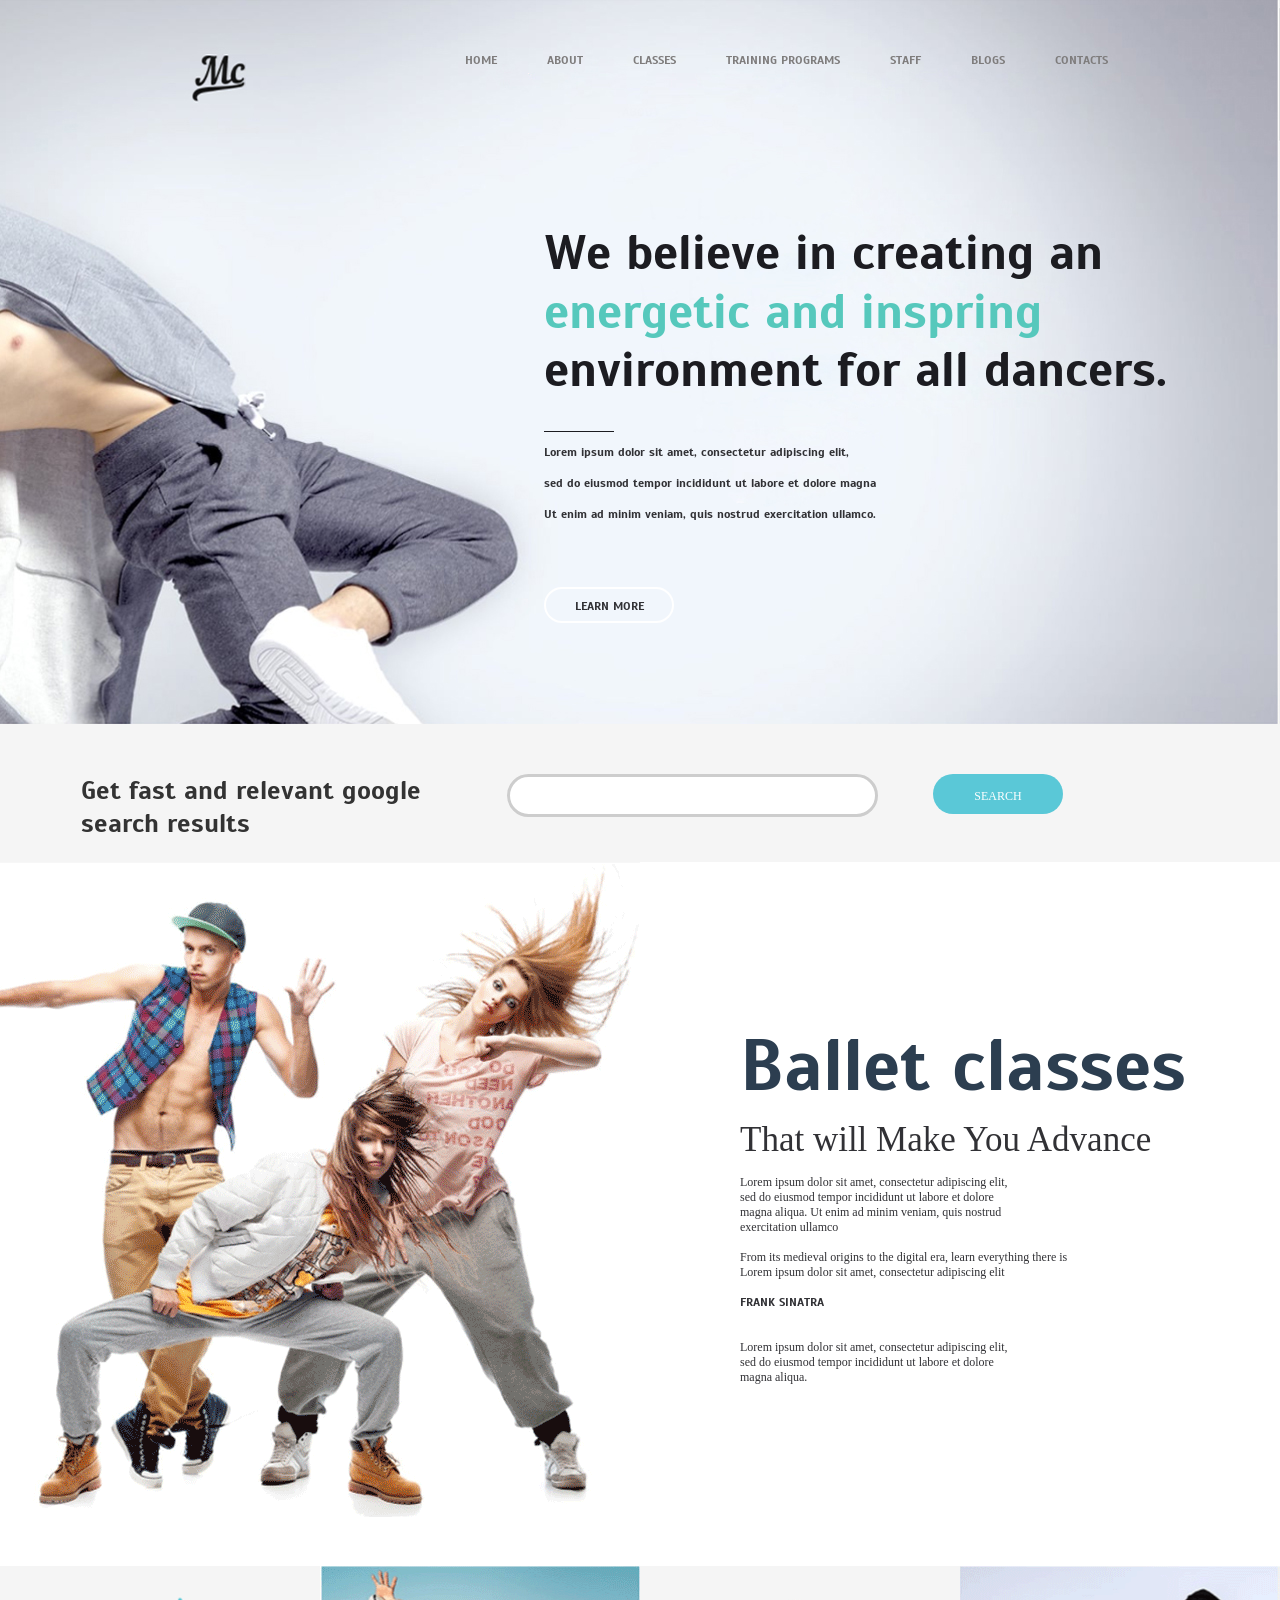
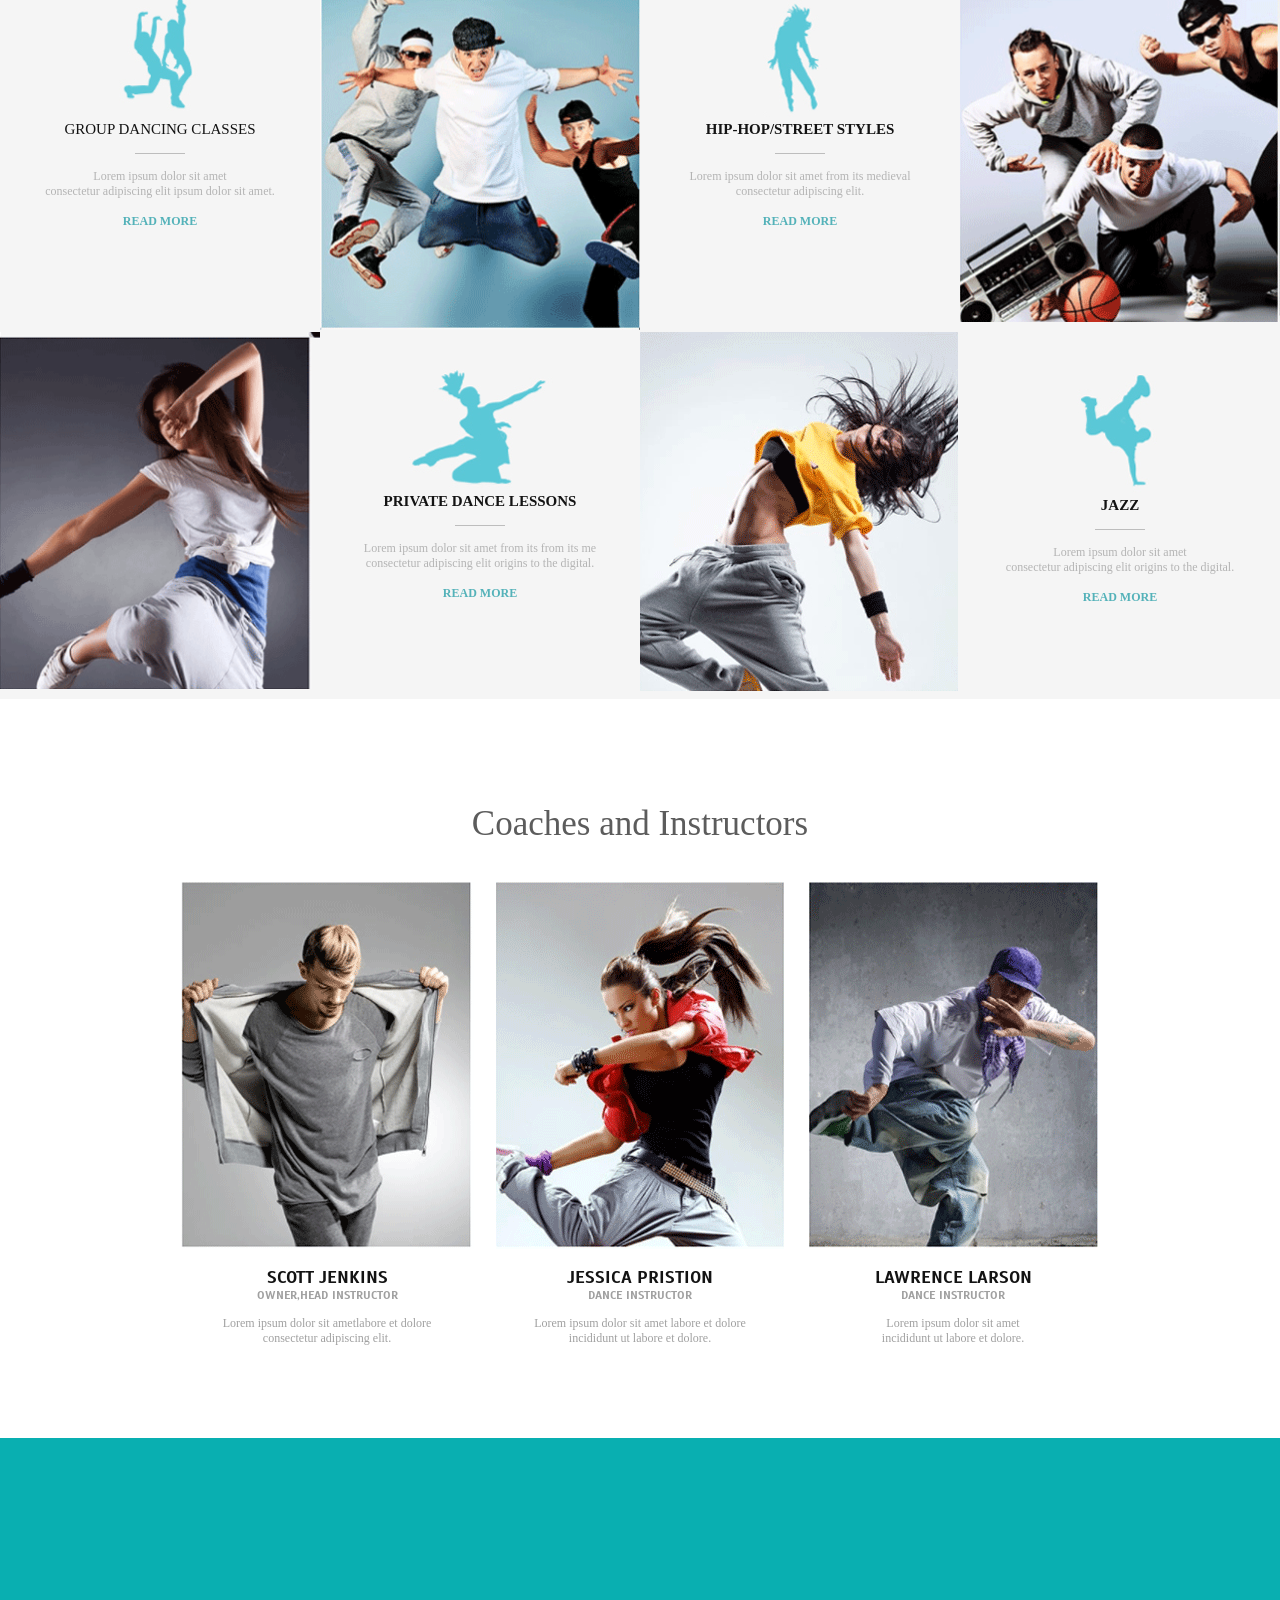
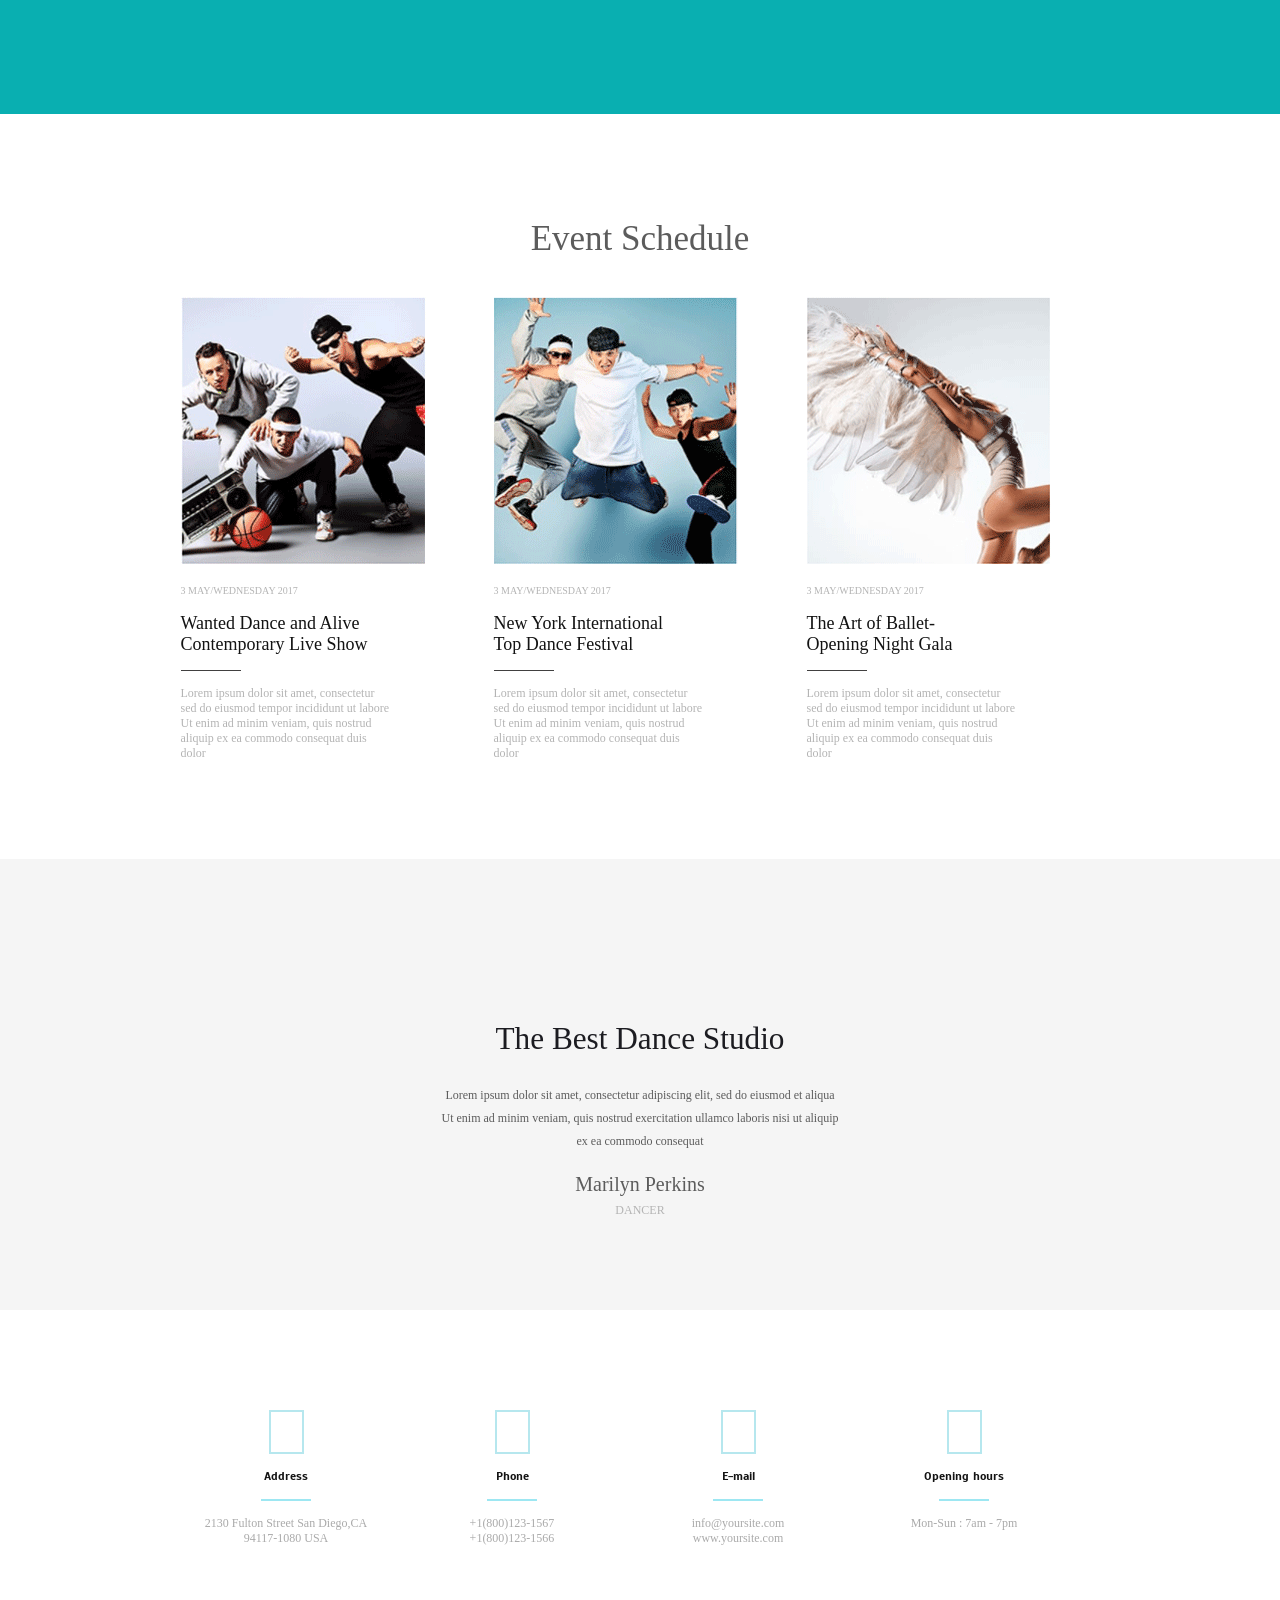
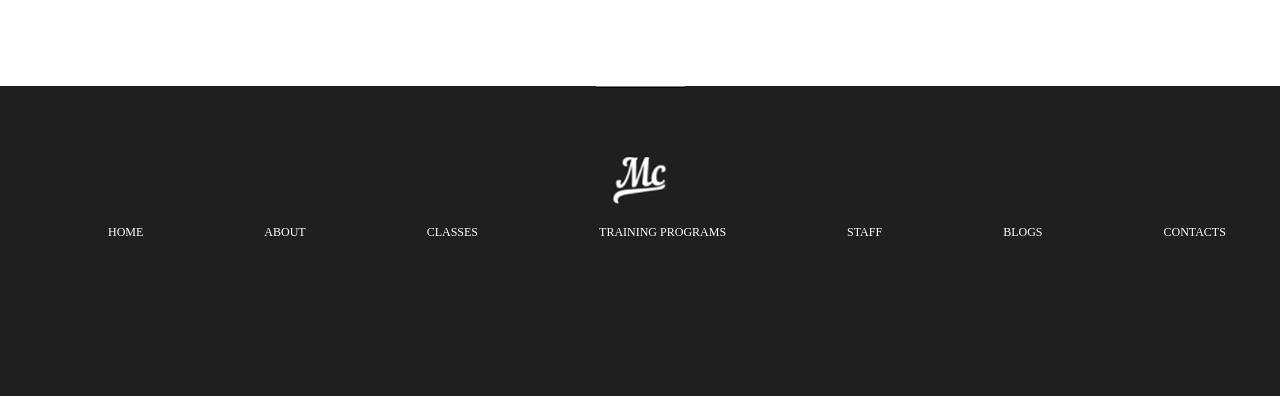
<file: Baitap/index.html>
<!doctype html>
<html>
<head>
<meta charset="utf-8">
<title>Untitled Document</title>
<link rel="stylesheet" type="text/css" href="css/main.css">
<!---lightbox--->
  <link rel="stylesheet" href="css/lightbox.min.css">
<!---back to top-->
  
  <script>document.getElementsByTagName("html")[0].className += " js";</script>
  <link rel="stylesheet" href="css/style.css">
	<link rel="stylesheet" href="css/animate.css">
  <link rel="stylesheet" href="css/site.css">
  <link rel="stylesheet" href="css/stylee.css">
 

</head>

<body>
   <div class="outer">
       <div class="header">
         
          <div class="menu">
              <ul>
				  <font color="#42BCF8">
                 <li><a href="#">HOME</a></li> 
					  </font>
                 <li><a href="#about">ABOUT</a></li>
                 <li><a href="#classes">CLASSES</a></li>
                 <li><a href="#programs">TRAINING PROGRAMS</a></li>
                 <li><a href="#staff">STAFF</a></li>
                 <li><a href="#blogs">BLOGS</a></li>
                 <li><a href="#contacts">CONTACTS</a></li>
              </ul>
          
          
          </div>
       <div class="slider2 wow slideInRight"><br><br><br><br>
                 <h2> We believe in creating an <br>
                <font color="#56C8BC">energetic and inspring <br></font>
                environment for all dancers.<br>
		   </h2><br>
                <hr width="30px" align="left" color="#FFFFFF" size="2px">
                <span style="font-size:12px">
					<div class="ngang"></div>
	
					Lorem ipsum dolor sit amet, consectetur adipiscing elit,<br> sed do eiusmod tempor incididunt ut labore et dolore magna <br>Ut enim ad minim veniam, quis nostrud exercitation ullamco.</span>
                
                <br><br><br>
              <div class="slider2a"> 
                 LEARN MORE
                  </div>
            </div>
       </div>
      
           
        
       
       
       <div class="search">
         <div class="search1"><br><br>
            <span style="font-size:26px"> Get fast and relevant google<br>
            search results</span>
         
         </div>
         <div class="search1"><br><br>
         <center>
           <input type="text" size="30px">
           </center>
         </div>
          <div class="search1"><br><br>
              <div class="search1a">
                  SEARCH
              </div>
         </div>
       </div>
       <div id="about" class="content">
           <div class="contenta  wow fadeInLeft">
               <img src="images/De-02_08.gif">
           </div>
           <div class="contentb wow fadeInRight"><br><br><br><br><br><br><br><br><br><br>
              <h1><span style="font-family:myfont1">Ballet classes</span></h1>
              <span style="font-size:35px">That will Make You Advance</span><br><br>
              Lorem ipsum dolor sit amet, consectetur adipiscing elit, <br>sed do eiusmod tempor incididunt ut labore et dolore<br> magna aliqua. Ut enim ad minim veniam, quis nostrud <br>exercitation ullamco <br><br>
              From its medieval origins to the digital era, learn everything there is<br> 
               Lorem ipsum dolor sit amet, consectetur adipiscing elit<br><br>
               <span style="font-family:myfont1">FRANK SINATRA<br><br><br></span>
               Lorem ipsum dolor sit amet, consectetur adipiscing elit, <br>sed do eiusmod tempor incididunt ut labore et dolore<br> magna aliqua. 
           </div>
       
       </div>
       <div id="classes" class="pic">
       
          <div class="pica"><br><br>
              <center>
               <img src="images/De-02_15.gif"><br>
                <b><font color="#131313"><span style="font-size:15px">GROUP DANCING CLASSES</span></font></b><br><br>
                <hr width="50px" align="center" size="3px" color="#BDBDBD">
				  <br>
                <span style="font-family:myfont">Lorem ipsum dolor sit amet<br>
consectetur adipiscing elit ipsum dolor sit amet.</span><br>
<br>
<font color="#54B2B9"><strong><span style="font-size:12px">READ MORE</span></strong></font>
              </center>
          </div>
           <div class="pica wow wobble">
              <img src="images/De-02_11.gif">
           </div>
           <div class="pica ">
                 <br><br>
              <center>
               <img src="images/De-02_18.gif"><br>
                 <strong><font color="#131313"><span style="font-size:15px">HIP-HOP/STREET STYLES</span></font></strong><br><br>
                <hr width="50px" align="center" size="3px" color="#BDBDBD">
				  <br>
                <span style="font-family:myfont">Lorem ipsum dolor sit amet from its medieval<br>
consectetur adipiscing elit.</span><br>
<br>
<font color="#54B2B9"><strong><span style="font-size:12px">READ MORE</span></strong></font>
              </center>
           
           </div>
           <div class="pica wow wobble">
                <img src="images/De-02_13.gif">
           
           </div>
           
       </div>
       <div class="pic1">
       
            <div class="pic1a wow wobble">
         
               <img src="images/De-02_22.gif">
             
          </div>
           <div class="pic1a"><br>
               <center>
              <img src="images/De-02_28.gif"><br>
                 <strong><font color="#131313"><span style="font-size:15px">PRIVATE DANCE LESSONS</span></font></strong><br><br>
                <hr width="50px" align="center" size="3px" color="#BDBDBD">
				  <br>
                <span style="font-family:myfont">Lorem ipsum dolor sit amet from its from its me <br>
consectetur adipiscing elit origins to the digital.</span><br>
<br>
<font color="#54B2B9"><strong><span style="font-size:12px">READ MORE</span></strong></font>
               </center>
           </div>
           <div class="pic1a wow wobble">
         
               <img src="images/De-02_24.gif">
               
           
           </div>
           <div class="pic1a"><br><br>
               <center>
                <img src="images/De-02_31.gif"><br>
                 <strong><font color="#131313"><span style="font-size:15px">JAZZ</span></font></strong><br><br>
                <hr width="50px" align="center" size="3px" color="#BDBDBD">
				  <br>
                <span style="font-family:myfont">Lorem ipsum dolor sit amet<br>
consectetur adipiscing elit origins to the digital.</span><br>
<br>
<font color="#54B2B9"><strong><span style="font-size:12px">READ MORE</span></strong></font>
               </center>
           </div>  
       
       
       
       
       
       </div>
       <div class="content01">
           Coaches and Instructors
       
       </div>
       
     <div id="programs" class="box">
          <div class="box1">
             <center>
             <a class="example-image-link" href="images/De-02_38.gif" data-lightbox="example-set" data-title="Click the right half of the image to move forward."><img class="eexample-image wow flash" src="images/De-02_38.gif" alt=""/></a>
             
             
             
             
             
             <br><br>
                
               <b><font color="#131313"><span style="font-size:18px">SCOTT JENKINS</span></font></b><br>
               <span style="font-size:12px">OWNER,HEAD INSTRUCTOR<br><br></span>
               <span style="font-family:myfont">Lorem ipsum dolor sit ametlabore et dolore<br>
                  consectetur adipiscing elit.</span>
               </center>
          </div>
          <div class="box1">
              <center>
             <a class="example-image-link" href="images/De-02_40.gif" data-lightbox="example-set" data-title="Click the right half of the image to move forward."><img class="example-image wow flash" src="images/De-02_40.gif" alt=""/></a>
             
             
             <br><br>
                
               <b><font color="#131313"><span style="font-size:18px">JESSICA PRISTION</span></font></b><br>
               <span style="font-size:12px">DANCE INSTRUCTOR<br><br></span>
               <span style="font-family:myfont">Lorem ipsum dolor sit amet labore et dolore  <br>
                 incididunt ut labore et dolore.</span>
               </center>   
                  
          </div>
          <div class="box1">
            <center>
           <a class="example-image-link" href="images/De-02_42.gif" data-lightbox="example-set" data-title="Click the right half of the image to move forward."><img class="example-image wow flash" src="images/De-02_42.gif" alt=""/></a>
             
             
             <br><br>
                
               <b><font color="#131313"><span style="font-size:18px">LAWRENCE LARSON</span></font></b><br>
               <span style="font-size:12px">DANCE INSTRUCTOR<br><br></span>
               <span style="font-family:myfont">Lorem ipsum dolor sit amet <br>
                 incididunt ut labore et dolore.</span>
               </center>   
                  
          
          </div>
       </div>
       
       
     <div id="staff" class="number">
		<div class="number1">
		
		 
			
		 
		 
		 
		 
		 
		 </div>
	   </div>
       <div class="tuade">
           Event Schedule
       
       </div>
       <div class="box2">
            <div class="box2a">
               
            <a class="example-image-link" href="images/De-02_47.gif" data-lightbox="example-set" data-title="Click the right half of the image to move forward."><img class="example-image wow flip" src="images/De-02_47.gif" alt=""/></a><br><br>
               
            
               <span style="font-size:10px">3 MAY/WEDNESDAY 2017</span><br><br>
               <font color="#131313"><span style="font-size:18px">Wanted Dance and Alive<br>
               Contemporary Live Show</span></font><br><br>
                <hr width="60px" align="left" color="#414040" size="3px"> 
				<br>
                  Lorem ipsum dolor sit amet, consectetur<br>
                  sed do eiusmod tempor incididunt ut labore <br>
                   Ut enim ad minim veniam, quis nostrud <br>
                    aliquip ex ea commodo consequat duis<br>
                    dolor
               
            </div>
            <div class="box2a">
               
           <a class="example-image-link" href="images/De-02_49.gif" data-lightbox="example-set" data-title="Click the right half of the image to move forward."><img class="example-image wow flip" src="images/De-02_49.gif" alt=""/></a><br><br>
                 
                <span style="font-size:10px">3 MAY/WEDNESDAY 2017</span><br><br>
               <font color="#131313"><span style="font-size:18px">New York International<br>
               Top Dance Festival</span></font><br><br>
                <hr width="60px" align="left" color="#414040" size="3px"> 
				<br>
                  Lorem ipsum dolor sit amet, consectetur<br>
                  sed do eiusmod tempor incididunt ut labore <br>
                   Ut enim ad minim veniam, quis nostrud <br>
                    aliquip ex ea commodo consequat duis<br>
                    dolor
            
            
            </div>
            <div class="box2a">
                  
            <a class="example-image-link" href="images/De-02_51.gif" data-lightbox="example-set" data-title="Click the right half of the image to move forward."><img class="example-image wow flip" src="images/De-02_51.gif" alt=""/></a><br><br>
                
               <span style="font-size:10px">3 MAY/WEDNESDAY 2017</span><br><br>
               <font color="#131313"><span style="font-size:18px">The Art of Ballet-<br>
               Opening Night Gala</span></font><br><br>
                <hr width="60px" align="left" color="#414040" size="3px"> 
				<br>
                  Lorem ipsum dolor sit amet, consectetur<br>
                  sed do eiusmod tempor incididunt ut labore <br>
                   Ut enim ad minim veniam, quis nostrud <br>
                    aliquip ex ea commodo consequat duis<br>
                    dolor
            
            
            
            
            </div>
       
       
       </div>
       <div id="blogs" class="content02 wow fadeIn"><br><br><br><br><br><br><br>
             <center>
                 <font color="#131313"><h3>The Best Dance Studio</h3></font><br>
                 <span style="font-size:12px"><font color="#5C5C5C">Lorem ipsum dolor sit amet, consectetur adipiscing elit, sed do eiusmod et aliqua<br> Ut enim ad minim veniam, quis nostrud exercitation ullamco laboris nisi ut aliquip<br> ex ea commodo 
                 consequat</font></span><br><br>
                <font color="#5C5C5C">Marilyn Perkins</font><br>
                 <span style="font-size:12px">DANCER</span>    
             
             </center>
       
       
       </div>
    <div id="contacts" class="lienhe">
          
            <div class="lienhe1 wow pulse">
                <center>
                <div class="lienhe2"></div><br>
                   <font color="#131313">
					   
				   <span style="font-family:myfont1"> Address</span></font>
                   <br> <br> 
					<div class="ngang1"></div>
					<hr width="30px" color="#7CC5CD" size="2px"><br>
                   2130 Fulton Street San Diego,CA<br>
                   94117-1080 USA
                </center>
                
                
            </div>
            
            
            <div class="lienhe1 wow pulse">
                  <center>
                <div class="lienhe2"></div><br>
                 <font color="#131313"> <span style="font-family:myfont1">Phone</span></font>
                 <br> <br> 
					<div class="ngang1"></div>
					  <hr width="30px" align="center" color="#86E4EC" size="2px"><br>
                   +1(800)123-1567<br>
                   +1(800)123-1566
                </center>
            </div>
            
            
            
            <div class="lienhe1 wow pulse">
               <center>
                <div class="lienhe2"></div><br>
                 <font color="#131313"> <span style="font-family:myfont1">E-mail</span></font>
                  <br> <br> 
					<div class="ngang1"></div>
				   <hr width="30px" align="center" color="#86E4EC" size="0px"><br>
                   info@yoursite.com<br>
                   www.yoursite.com
                </center>
            
            </div>
            
            
            
            <div class="lienhe1 wow pulse">
                <center>
                <div class="lienhe2"></div><br>
               
                   
                   <font color="#131313"> <span style="font-family:myfont1">Opening hours</span></font><br>
					<br> 
					<div class="ngang1"></div>
                   <hr width="30px" align="center" color="#86E4EC" size="2px"><br>
                   Mon-Sun : 7am - 7pm 
                </center>
            
             </div>
             
      
    </div>
       
       
       <div class="logo2">
       <center>
          <img src="images/De-02_57.gif">
       </center>
       </div>
       
       
       <div class="menu2">
            <ul>
                 <li><a href="#">HOME</a></li>
                 <li><a href="#">ABOUT</a></li>
                 <li><a href="#">CLASSES</a></li>
                 <li><a href="#">TRAINING PROGRAMS</a></li>
                 <li><a href="#">STAFF</a></li>
                 <li><a href="#">BLOGS</a></li>
                 <li><a href="#">CONTACTS</a></li>
              </ul>
          
       
       
       
       </div>
       
   </div>













 <script src="js/lightbox-plus-jquery.min.js"></script>
 
<a href="#" class="cd-top text-replace js-cd-top">Top</a>
	<script src="js/util.js"></script> 
  <script src="js/main.js"></script>

<script src="js/wow.js"></script>
  <script>
    wow = new WOW(
      {
        animateClass: 'animated',
        offset:       100,
        callback:     function(box) {
          console.log("WOW: animating <" + box.tagName.toLowerCase() + ">")
        }
      }
    );
    wow.init();
    document.getElementById('moar').onclick = function() {
      var section = document.createElement('section');
      section.className = 'section--purple wow fadeInDown';
      this.parentNode.insertBefore(section, this);
    };
  </script>
<script  src="js/script.js"></script>

</body>
</html>
</file>
<file: Baitap/css/main.css>
@charset "utf-8";
/* CSS Document */
html {
  scroll-behavior: smooth; 
	}


.wow:first-child {
      visibility: hidden;
    }
  

@font-face{
	 font-family:myfont;
	 src:url(../font/	Scada-Regular.ttf);
	
	
	}

@font-face{
	 font-family:myfont1;
	 src:url(../font/Scada-Bold.ttf);
	
	
	}

.ngang
{
	
	width: 70px;
	height: 1px;
	background: #1C1C21;
	
}
.ngang1
{
	width: 50px;
	height: 2px;
	background: #9DE7F2;
	
}
.outer{
	width:1280px;
	height:5196px;
	background: #1F1F1F;
	margin:0px auto;
	padding:0px auto;
	
	}
	
.header{
	width:1280px;
	height:724px;
	background:url(../images/images/De-02_01.jpg);
    font-family:myfont1;
	
	}
	
	.logo{
	width:91px;
	height:100px;
	background:#F0F4FC;
	float:left;

	
	}
	
	.menu{
	width:840px;
	height:100px;
	
	float:right;

	
	}
	
		.menu ul{
           list-style:none;

	
	}
	
		.menu ul li {
	float:left;
	padding:25px;
	
	font-size:12px;
	
	}
.menu li:hover font
{
	
}
.menu li:hover a{
	
	color:#A4F5FF;
	
}

.menu  a{
    text-decoration:none;
	color:#7E7C7C;
	line-height:70px;
	
	
}


	
	
	
		.slider2{
	width:736px;
	height:607px;
	font-size:25px;
	float:right;

	
	}
	
		.slider2a{
	width:130px;
	height:36px;
	background:#f1f6fc;
	border:#FFFFFF solid 2px;
	border-radius:20px;
	text-align:center;
	line-height:35px;
	font-family:myfont1;
	font-size:12px;
     
	
	}			
	
.search{
	width:1280px;
	height:138px;
	background:#f5f5f5;
	clear:both;
    font-family:myfont1;
	
	
	}	
	
	.search1{
	width:400px;
	height:138px;
	background:#f5f5f5;
	float:left;
    font-family:myfont1;
	margin-left:26px;
	color:#333333;
	padding-left:55px;
	
	
	}
	
	.search1a{
	width:130px;
	height:40px;
	background:#5ac8d7;
	float:left;
	color:#FFFFFF;
	font-family:myfont;
	text-align:center;
	line-height:45px;
	border-radius:50px;
	font-size:12px;
  
	
	}
	
input{
	 border-radius:30px;
	 border:3px solid #CDCDCD;
	 padding:6px;
	}
	
.content{
	width:1280px;
	height:704px;
	background:#FFFFFF;
    font-family:my;
	
	}	
	
	.contenta{
	width:640px;
	height:704px;
	background:#FFFFFF;
	float:left;

	
	}
	
		.contentb{
	width:590px;
	height:704px;
	background:#FFFFFF;
	float:right;
	padding-left:50px;
	font-size:12px;

	
	}
	
	
.pic{
	width:1280px;
	height:366px;
	background:#FFFFFF;
    font-family:myfont;
	color:#b4b4b4;
	
	}
	
	.pica{
	width:320px;
	height:366px;
	background:#f5f5f5;
     float:left;
	font-size:12px;
	
	}		
.pica font:hover span 
{
	color: black;
}
	
.pic1{
	width:1280px;
	height:367px;
	background:#f5f5f5;
    clear:both;
	font-family:myfont;
	color:#b4b4b4;
	}	
	
		.pic1a{
	width:320px;
	height:366px;
	background:#f5f5f5;
     float:left;
	font-size:12px
	
	}		
.pic1a strong:hover span
{
	color: black;
}
	
	
.content01{
	width:1280px;
	height:173px;
	background:#FFFFFF;
     font-family:myfont;
	 text-align:center;
	 line-height:250px;
	 font-size:35px;
	 color:#5C5C5C;
	
	}	
		
	
.box{
	width:1280px;
	height:566px;
	background:#FFFFFF;
     display: flex;
  justify-content: center;
  color:#A0A0A0;
  font-family:myfont1;
  font-size:12px;
 
	
	}
	
.box img{
	
	 transition:all 0.8s ease;
	 
     
	}
	
	.box:hover img{
	transform: rotateZ(-5deg);
	transform: scale(0.8);
	 border-radius:10%;
}
	
	.box1{
	width:293px;
	height:367px;
	background:#FFFFFF;
	float:left;
	margin:10px;
    
	
	}	
			
.number{
	width:1280px;
	height:276px;
	background:#09AFB1;

	
	}	
			
.tuade{
	width:1280px;
	height:173px;
	background:#FFFFFF;
    font-family:myfont;
	 text-align:center;
	 line-height:250px;
	 font-size:35px;
	  color:#5C5C5C;
	
	}	
			
.box2{
	width:1280px;
	height:572px;
	background:#FFFFFF;
     display: flex;
  justify-content: center;
     font-family:myfont;
	 font-size:12px;
	 color:#b4b4b4;
	
	}
	
	.box2 img{
	
	 transition:all 0.8s ease;
	 
     
	}
	
	.box2:hover img{
	transform: rotateZ(-5deg);
	transform: scale(0.8);
	 border-radius:10%;
}
	
	.box2a{
	width:293px;
	height:490px;
	background:#FFFFFF;
	float:left;
	margin:10px;
    	
	}
.content02{
	width:1280px;
	height:451px;
	background:#f5f5f5;
	font-family:myfont;
	 color:#b4b4b4;
	 
	
	 
	

	
	}	
			
.lienhe{
	width:1280px;
	height:376px;
	background:#FFFFFF;
      display: flex;
  justify-content: center;
	
	}		
	
	
	.lienhe1{
	width:196px;
	height:214px;
	background:#FFFFFF;
    float:left;
     margin:100px 30px 30px 0px;
	 font-family:myfont;
	 font-size:12px;
    color:#AAAAAA;
	
	
	}		
	
	.lienhe2{
	width:35px;
	height:44px;
	background:#FFFFFF;
    border:2px solid #b6e7ee;
	
     
	}	
	

.logo2{
	width:1280px;
	height:126px;
	background:#1f1f1f;
   
     
	}	
		
.menu2{
	width:1280px;
	height:42px;
	background:#1f1f1f;
	font-family:myfont;
   
     
	}	
	
	.menu2 ul{
           list-style:none;

	
	}
	
		.menu2 ul li {
	float:left;
	padding:13px;
	
	font-size:12px;
	
	}

.menu2 li:hover a{
	
	color:#A4F5FF;
	
}

.menu2  a{
    text-decoration:none;
	color:#FFFFFF;
	margin-left:95px;
	font-size:12px;
	
	
	
}
	
.number1
{
background-color:aliceblue;
text-align: center;
font-family: myfont; 
}
</file>
<file: Baitap/css/style.css>
@import url("https://fonts.googleapis.com/css?family=Bitter|Open+Sans:400,700");*,*::after,*::before{box-sizing:inherit}*{font:inherit}html,body,div,span,applet,object,iframe,h1,h2,h3,h4,h5,h6,p,blockquote,pre,a,abbr,acronym,address,big,cite,code,del,dfn,em,img,ins,kbd,q,s,samp,small,strike,strong,sub,sup,tt,var,b,u,i,center,dl,dt,dd,ol,ul,li,fieldset,form,label,legend,table,caption,tbody,tfoot,thead,tr,th,td,article,aside,canvas,details,embed,figure,figcaption,footer,header,hgroup,menu,nav,output,ruby,section,summary,time,mark,audio,video,hr{margin:0;padding:0;border:0}html{box-sizing:border-box}body{background-color:hsl(0, 0%, 100%);background-color:var(--color-bg, white)}article,aside,details,figcaption,figure,footer,header,hgroup,menu,nav,section,main,form legend{display:block}ol,ul{list-style:none}blockquote,q{quotes:none}button,input,textarea,select{margin:0}.btn,.form-control,.link,.reset{background-color:transparent;padding:0;border:0;border-radius:0;color:inherit;line-height:inherit;-webkit-appearance:none;-moz-appearance:none;appearance:none}select.form-control::-ms-expand{display:none}textarea{resize:vertical;overflow:auto;vertical-align:top}input::-ms-clear{display:none}table{border-collapse:collapse;border-spacing:0}img,video,svg{max-width:100%}[data-theme]{background-color:hsl(0, 0%, 100%);background-color:var(--color-bg, #fff);color:hsl(240, 4%, 20%);color:var(--color-contrast-high, #313135)}:root{--space-unit:  1em;--space-xxxxs: calc(0.125*var(--space-unit));--space-xxxs:  calc(0.25*var(--space-unit));--space-xxs:   calc(0.375*var(--space-unit));--space-xs:    calc(0.5*var(--space-unit));--space-sm:    calc(0.75*var(--space-unit));--space-md:    calc(1.25*var(--space-unit));--space-lg:    calc(2*var(--space-unit));--space-xl:    calc(3.25*var(--space-unit));--space-xxl:   calc(5.25*var(--space-unit));--space-xxxl:  calc(8.5*var(--space-unit));--space-xxxxl: calc(13.75*var(--space-unit));--component-padding: var(--space-md)}:root{--max-width-xxs: 32rem;--max-width-xs:  38rem;--max-width-sm:  48rem;--max-width-md:  64rem;--max-width-lg:  80rem;--max-width-xl:  90rem;--max-width-xxl: 120rem}.container{width:calc(100% - 1.25em);width:calc(100% - 2*var(--component-padding));margin-left:auto;margin-right:auto}.max-width-xxs{max-width:32rem;max-width:var(--max-width-xxs)}.max-width-xs{max-width:38rem;max-width:var(--max-width-xs)}.max-width-sm{max-width:48rem;max-width:var(--max-width-sm)}.max-width-md{max-width:64rem;max-width:var(--max-width-md)}.max-width-lg{max-width:80rem;max-width:var(--max-width-lg)}.max-width-xl{max-width:90rem;max-width:var(--max-width-xl)}.max-width-xxl{max-width:120rem;max-width:var(--max-width-xxl)}.max-width-adaptive-sm{max-width:38rem;max-width:var(--max-width-xs)}@media (min-width: 64rem){.max-width-adaptive-sm{max-width:48rem;max-width:var(--max-width-sm)}}.max-width-adaptive-md{max-width:38rem;max-width:var(--max-width-xs)}@media (min-width: 64rem){.max-width-adaptive-md{max-width:64rem;max-width:var(--max-width-md)}}.max-width-adaptive,.max-width-adaptive-lg{max-width:38rem;max-width:var(--max-width-xs)}@media (min-width: 64rem){.max-width-adaptive,.max-width-adaptive-lg{max-width:64rem;max-width:var(--max-width-md)}}@media (min-width: 90rem){.max-width-adaptive,.max-width-adaptive-lg{max-width:80rem;max-width:var(--max-width-lg)}}.max-width-adaptive-xl{max-width:38rem;max-width:var(--max-width-xs)}@media (min-width: 64rem){.max-width-adaptive-xl{max-width:64rem;max-width:var(--max-width-md)}}@media (min-width: 90rem){.max-width-adaptive-xl{max-width:90rem;max-width:var(--max-width-xl)}}.grid{--grid-gap: 0px;display:-ms-flexbox;display:flex;-ms-flex-wrap:wrap;flex-wrap:wrap}.grid>*{-ms-flex-preferred-size:100%;flex-basis:100%}[class*="grid-gap"]{margin-bottom:1em * -1;margin-bottom:calc(var(--grid-gap, 1em)*-1);margin-right:1em * -1;margin-right:calc(var(--grid-gap, 1em)*-1)}[class*="grid-gap"]>*{margin-bottom:1em;margin-bottom:var(--grid-gap, 1em);margin-right:1em;margin-right:var(--grid-gap, 1em)}.grid-gap-xxxxs{--grid-gap: var(--space-xxxxs)}.grid-gap-xxxs{--grid-gap: var(--space-xxxs)}.grid-gap-xxs{--grid-gap: var(--space-xxs)}.grid-gap-xs{--grid-gap: var(--space-xs)}.grid-gap-sm{--grid-gap: var(--space-sm)}.grid-gap-md{--grid-gap: var(--space-md)}.grid-gap-lg{--grid-gap: var(--space-lg)}.grid-gap-xl{--grid-gap: var(--space-xl)}.grid-gap-xxl{--grid-gap: var(--space-xxl)}.grid-gap-xxxl{--grid-gap: var(--space-xxxl)}.grid-gap-xxxxl{--grid-gap: var(--space-xxxxl)}.col{-ms-flex-positive:1;flex-grow:1;-ms-flex-preferred-size:0;flex-basis:0;max-width:100%}.col-1{-ms-flex-preferred-size:calc(8.33% - 0.01px - 1em);-ms-flex-preferred-size:calc(8.33% - 0.01px - var(--grid-gap, 1em));flex-basis:calc(8.33% - 0.01px - 1em);flex-basis:calc(8.33% - 0.01px - var(--grid-gap, 1em));max-width:calc(8.33% - 0.01px - 1em);max-width:calc(8.33% - 0.01px - var(--grid-gap, 1em))}.col-2{-ms-flex-preferred-size:calc(16.66% - 0.01px - 1em);-ms-flex-preferred-size:calc(16.66% - 0.01px - var(--grid-gap, 1em));flex-basis:calc(16.66% - 0.01px - 1em);flex-basis:calc(16.66% - 0.01px - var(--grid-gap, 1em));max-width:calc(16.66% - 0.01px - 1em);max-width:calc(16.66% - 0.01px - var(--grid-gap, 1em))}.col-3{-ms-flex-preferred-size:calc(25% - 0.01px - 1em);-ms-flex-preferred-size:calc(25% - 0.01px - var(--grid-gap, 1em));flex-basis:calc(25% - 0.01px - 1em);flex-basis:calc(25% - 0.01px - var(--grid-gap, 1em));max-width:calc(25% - 0.01px - 1em);max-width:calc(25% - 0.01px - var(--grid-gap, 1em))}.col-4{-ms-flex-preferred-size:calc(33.33% - 0.01px - 1em);-ms-flex-preferred-size:calc(33.33% - 0.01px - var(--grid-gap, 1em));flex-basis:calc(33.33% - 0.01px - 1em);flex-basis:calc(33.33% - 0.01px - var(--grid-gap, 1em));max-width:calc(33.33% - 0.01px - 1em);max-width:calc(33.33% - 0.01px - var(--grid-gap, 1em))}.col-5{-ms-flex-preferred-size:calc(41.66% - 0.01px - 1em);-ms-flex-preferred-size:calc(41.66% - 0.01px - var(--grid-gap, 1em));flex-basis:calc(41.66% - 0.01px - 1em);flex-basis:calc(41.66% - 0.01px - var(--grid-gap, 1em));max-width:calc(41.66% - 0.01px - 1em);max-width:calc(41.66% - 0.01px - var(--grid-gap, 1em))}.col-6{-ms-flex-preferred-size:calc(50% - 0.01px - 1em);-ms-flex-preferred-size:calc(50% - 0.01px - var(--grid-gap, 1em));flex-basis:calc(50% - 0.01px - 1em);flex-basis:calc(50% - 0.01px - var(--grid-gap, 1em));max-width:calc(50% - 0.01px - 1em);max-width:calc(50% - 0.01px - var(--grid-gap, 1em))}.col-7{-ms-flex-preferred-size:calc(58.33% - 0.01px - 1em);-ms-flex-preferred-size:calc(58.33% - 0.01px - var(--grid-gap, 1em));flex-basis:calc(58.33% - 0.01px - 1em);flex-basis:calc(58.33% - 0.01px - var(--grid-gap, 1em));max-width:calc(58.33% - 0.01px - 1em);max-width:calc(58.33% - 0.01px - var(--grid-gap, 1em))}.col-8{-ms-flex-preferred-size:calc(66.66% - 0.01px - 1em);-ms-flex-preferred-size:calc(66.66% - 0.01px - var(--grid-gap, 1em));flex-basis:calc(66.66% - 0.01px - 1em);flex-basis:calc(66.66% - 0.01px - var(--grid-gap, 1em));max-width:calc(66.66% - 0.01px - 1em);max-width:calc(66.66% - 0.01px - var(--grid-gap, 1em))}.col-9{-ms-flex-preferred-size:calc(75% - 0.01px - 1em);-ms-flex-preferred-size:calc(75% - 0.01px - var(--grid-gap, 1em));flex-basis:calc(75% - 0.01px - 1em);flex-basis:calc(75% - 0.01px - var(--grid-gap, 1em));max-width:calc(75% - 0.01px - 1em);max-width:calc(75% - 0.01px - var(--grid-gap, 1em))}.col-10{-ms-flex-preferred-size:calc(83.33% - 0.01px - 1em);-ms-flex-preferred-size:calc(83.33% - 0.01px - var(--grid-gap, 1em));flex-basis:calc(83.33% - 0.01px - 1em);flex-basis:calc(83.33% - 0.01px - var(--grid-gap, 1em));max-width:calc(83.33% - 0.01px - 1em);max-width:calc(83.33% - 0.01px - var(--grid-gap, 1em))}.col-11{-ms-flex-preferred-size:calc(91.66% - 0.01px - 1em);-ms-flex-preferred-size:calc(91.66% - 0.01px - var(--grid-gap, 1em));flex-basis:calc(91.66% - 0.01px - 1em);flex-basis:calc(91.66% - 0.01px - var(--grid-gap, 1em));max-width:calc(91.66% - 0.01px - 1em);max-width:calc(91.66% - 0.01px - var(--grid-gap, 1em))}.col-12{-ms-flex-preferred-size:calc(100% - 0.01px - 1em);-ms-flex-preferred-size:calc(100% - 0.01px - var(--grid-gap, 1em));flex-basis:calc(100% - 0.01px - 1em);flex-basis:calc(100% - 0.01px - var(--grid-gap, 1em));max-width:calc(100% - 0.01px - 1em);max-width:calc(100% - 0.01px - var(--grid-gap, 1em))}@media (min-width: 32rem){.col\@xs{-ms-flex-positive:1;flex-grow:1;-ms-flex-preferred-size:0;flex-basis:0;max-width:100%}.col-1\@xs{-ms-flex-preferred-size:calc(8.33% - 0.01px - 1em);-ms-flex-preferred-size:calc(8.33% - 0.01px - var(--grid-gap, 1em));flex-basis:calc(8.33% - 0.01px - 1em);flex-basis:calc(8.33% - 0.01px - var(--grid-gap, 1em));max-width:calc(8.33% - 0.01px - 1em);max-width:calc(8.33% - 0.01px - var(--grid-gap, 1em))}.col-2\@xs{-ms-flex-preferred-size:calc(16.66% - 0.01px - 1em);-ms-flex-preferred-size:calc(16.66% - 0.01px - var(--grid-gap, 1em));flex-basis:calc(16.66% - 0.01px - 1em);flex-basis:calc(16.66% - 0.01px - var(--grid-gap, 1em));max-width:calc(16.66% - 0.01px - 1em);max-width:calc(16.66% - 0.01px - var(--grid-gap, 1em))}.col-3\@xs{-ms-flex-preferred-size:calc(25% - 0.01px - 1em);-ms-flex-preferred-size:calc(25% - 0.01px - var(--grid-gap, 1em));flex-basis:calc(25% - 0.01px - 1em);flex-basis:calc(25% - 0.01px - var(--grid-gap, 1em));max-width:calc(25% - 0.01px - 1em);max-width:calc(25% - 0.01px - var(--grid-gap, 1em))}.col-4\@xs{-ms-flex-preferred-size:calc(33.33% - 0.01px - 1em);-ms-flex-preferred-size:calc(33.33% - 0.01px - var(--grid-gap, 1em));flex-basis:calc(33.33% - 0.01px - 1em);flex-basis:calc(33.33% - 0.01px - var(--grid-gap, 1em));max-width:calc(33.33% - 0.01px - 1em);max-width:calc(33.33% - 0.01px - var(--grid-gap, 1em))}.col-5\@xs{-ms-flex-preferred-size:calc(41.66% - 0.01px - 1em);-ms-flex-preferred-size:calc(41.66% - 0.01px - var(--grid-gap, 1em));flex-basis:calc(41.66% - 0.01px - 1em);flex-basis:calc(41.66% - 0.01px - var(--grid-gap, 1em));max-width:calc(41.66% - 0.01px - 1em);max-width:calc(41.66% - 0.01px - var(--grid-gap, 1em))}.col-6\@xs{-ms-flex-preferred-size:calc(50% - 0.01px - 1em);-ms-flex-preferred-size:calc(50% - 0.01px - var(--grid-gap, 1em));flex-basis:calc(50% - 0.01px - 1em);flex-basis:calc(50% - 0.01px - var(--grid-gap, 1em));max-width:calc(50% - 0.01px - 1em);max-width:calc(50% - 0.01px - var(--grid-gap, 1em))}.col-7\@xs{-ms-flex-preferred-size:calc(58.33% - 0.01px - 1em);-ms-flex-preferred-size:calc(58.33% - 0.01px - var(--grid-gap, 1em));flex-basis:calc(58.33% - 0.01px - 1em);flex-basis:calc(58.33% - 0.01px - var(--grid-gap, 1em));max-width:calc(58.33% - 0.01px - 1em);max-width:calc(58.33% - 0.01px - var(--grid-gap, 1em))}.col-8\@xs{-ms-flex-preferred-size:calc(66.66% - 0.01px - 1em);-ms-flex-preferred-size:calc(66.66% - 0.01px - var(--grid-gap, 1em));flex-basis:calc(66.66% - 0.01px - 1em);flex-basis:calc(66.66% - 0.01px - var(--grid-gap, 1em));max-width:calc(66.66% - 0.01px - 1em);max-width:calc(66.66% - 0.01px - var(--grid-gap, 1em))}.col-9\@xs{-ms-flex-preferred-size:calc(75% - 0.01px - 1em);-ms-flex-preferred-size:calc(75% - 0.01px - var(--grid-gap, 1em));flex-basis:calc(75% - 0.01px - 1em);flex-basis:calc(75% - 0.01px - var(--grid-gap, 1em));max-width:calc(75% - 0.01px - 1em);max-width:calc(75% - 0.01px - var(--grid-gap, 1em))}.col-10\@xs{-ms-flex-preferred-size:calc(83.33% - 0.01px - 1em);-ms-flex-preferred-size:calc(83.33% - 0.01px - var(--grid-gap, 1em));flex-basis:calc(83.33% - 0.01px - 1em);flex-basis:calc(83.33% - 0.01px - var(--grid-gap, 1em));max-width:calc(83.33% - 0.01px - 1em);max-width:calc(83.33% - 0.01px - var(--grid-gap, 1em))}.col-11\@xs{-ms-flex-preferred-size:calc(91.66% - 0.01px - 1em);-ms-flex-preferred-size:calc(91.66% - 0.01px - var(--grid-gap, 1em));flex-basis:calc(91.66% - 0.01px - 1em);flex-basis:calc(91.66% - 0.01px - var(--grid-gap, 1em));max-width:calc(91.66% - 0.01px - 1em);max-width:calc(91.66% - 0.01px - var(--grid-gap, 1em))}.col-12\@xs{-ms-flex-preferred-size:calc(100% - 0.01px - 1em);-ms-flex-preferred-size:calc(100% - 0.01px - var(--grid-gap, 1em));flex-basis:calc(100% - 0.01px - 1em);flex-basis:calc(100% - 0.01px - var(--grid-gap, 1em));max-width:calc(100% - 0.01px - 1em);max-width:calc(100% - 0.01px - var(--grid-gap, 1em))}}@media (min-width: 48rem){.col\@sm{-ms-flex-positive:1;flex-grow:1;-ms-flex-preferred-size:0;flex-basis:0;max-width:100%}.col-1\@sm{-ms-flex-preferred-size:calc(8.33% - 0.01px - 1em);-ms-flex-preferred-size:calc(8.33% - 0.01px - var(--grid-gap, 1em));flex-basis:calc(8.33% - 0.01px - 1em);flex-basis:calc(8.33% - 0.01px - var(--grid-gap, 1em));max-width:calc(8.33% - 0.01px - 1em);max-width:calc(8.33% - 0.01px - var(--grid-gap, 1em))}.col-2\@sm{-ms-flex-preferred-size:calc(16.66% - 0.01px - 1em);-ms-flex-preferred-size:calc(16.66% - 0.01px - var(--grid-gap, 1em));flex-basis:calc(16.66% - 0.01px - 1em);flex-basis:calc(16.66% - 0.01px - var(--grid-gap, 1em));max-width:calc(16.66% - 0.01px - 1em);max-width:calc(16.66% - 0.01px - var(--grid-gap, 1em))}.col-3\@sm{-ms-flex-preferred-size:calc(25% - 0.01px - 1em);-ms-flex-preferred-size:calc(25% - 0.01px - var(--grid-gap, 1em));flex-basis:calc(25% - 0.01px - 1em);flex-basis:calc(25% - 0.01px - var(--grid-gap, 1em));max-width:calc(25% - 0.01px - 1em);max-width:calc(25% - 0.01px - var(--grid-gap, 1em))}.col-4\@sm{-ms-flex-preferred-size:calc(33.33% - 0.01px - 1em);-ms-flex-preferred-size:calc(33.33% - 0.01px - var(--grid-gap, 1em));flex-basis:calc(33.33% - 0.01px - 1em);flex-basis:calc(33.33% - 0.01px - var(--grid-gap, 1em));max-width:calc(33.33% - 0.01px - 1em);max-width:calc(33.33% - 0.01px - var(--grid-gap, 1em))}.col-5\@sm{-ms-flex-preferred-size:calc(41.66% - 0.01px - 1em);-ms-flex-preferred-size:calc(41.66% - 0.01px - var(--grid-gap, 1em));flex-basis:calc(41.66% - 0.01px - 1em);flex-basis:calc(41.66% - 0.01px - var(--grid-gap, 1em));max-width:calc(41.66% - 0.01px - 1em);max-width:calc(41.66% - 0.01px - var(--grid-gap, 1em))}.col-6\@sm{-ms-flex-preferred-size:calc(50% - 0.01px - 1em);-ms-flex-preferred-size:calc(50% - 0.01px - var(--grid-gap, 1em));flex-basis:calc(50% - 0.01px - 1em);flex-basis:calc(50% - 0.01px - var(--grid-gap, 1em));max-width:calc(50% - 0.01px - 1em);max-width:calc(50% - 0.01px - var(--grid-gap, 1em))}.col-7\@sm{-ms-flex-preferred-size:calc(58.33% - 0.01px - 1em);-ms-flex-preferred-size:calc(58.33% - 0.01px - var(--grid-gap, 1em));flex-basis:calc(58.33% - 0.01px - 1em);flex-basis:calc(58.33% - 0.01px - var(--grid-gap, 1em));max-width:calc(58.33% - 0.01px - 1em);max-width:calc(58.33% - 0.01px - var(--grid-gap, 1em))}.col-8\@sm{-ms-flex-preferred-size:calc(66.66% - 0.01px - 1em);-ms-flex-preferred-size:calc(66.66% - 0.01px - var(--grid-gap, 1em));flex-basis:calc(66.66% - 0.01px - 1em);flex-basis:calc(66.66% - 0.01px - var(--grid-gap, 1em));max-width:calc(66.66% - 0.01px - 1em);max-width:calc(66.66% - 0.01px - var(--grid-gap, 1em))}.col-9\@sm{-ms-flex-preferred-size:calc(75% - 0.01px - 1em);-ms-flex-preferred-size:calc(75% - 0.01px - var(--grid-gap, 1em));flex-basis:calc(75% - 0.01px - 1em);flex-basis:calc(75% - 0.01px - var(--grid-gap, 1em));max-width:calc(75% - 0.01px - 1em);max-width:calc(75% - 0.01px - var(--grid-gap, 1em))}.col-10\@sm{-ms-flex-preferred-size:calc(83.33% - 0.01px - 1em);-ms-flex-preferred-size:calc(83.33% - 0.01px - var(--grid-gap, 1em));flex-basis:calc(83.33% - 0.01px - 1em);flex-basis:calc(83.33% - 0.01px - var(--grid-gap, 1em));max-width:calc(83.33% - 0.01px - 1em);max-width:calc(83.33% - 0.01px - var(--grid-gap, 1em))}.col-11\@sm{-ms-flex-preferred-size:calc(91.66% - 0.01px - 1em);-ms-flex-preferred-size:calc(91.66% - 0.01px - var(--grid-gap, 1em));flex-basis:calc(91.66% - 0.01px - 1em);flex-basis:calc(91.66% - 0.01px - var(--grid-gap, 1em));max-width:calc(91.66% - 0.01px - 1em);max-width:calc(91.66% - 0.01px - var(--grid-gap, 1em))}.col-12\@sm{-ms-flex-preferred-size:calc(100% - 0.01px - 1em);-ms-flex-preferred-size:calc(100% - 0.01px - var(--grid-gap, 1em));flex-basis:calc(100% - 0.01px - 1em);flex-basis:calc(100% - 0.01px - var(--grid-gap, 1em));max-width:calc(100% - 0.01px - 1em);max-width:calc(100% - 0.01px - var(--grid-gap, 1em))}}@media (min-width: 64rem){.col\@md{-ms-flex-positive:1;flex-grow:1;-ms-flex-preferred-size:0;flex-basis:0;max-width:100%}.col-1\@md{-ms-flex-preferred-size:calc(8.33% - 0.01px - 1em);-ms-flex-preferred-size:calc(8.33% - 0.01px - var(--grid-gap, 1em));flex-basis:calc(8.33% - 0.01px - 1em);flex-basis:calc(8.33% - 0.01px - var(--grid-gap, 1em));max-width:calc(8.33% - 0.01px - 1em);max-width:calc(8.33% - 0.01px - var(--grid-gap, 1em))}.col-2\@md{-ms-flex-preferred-size:calc(16.66% - 0.01px - 1em);-ms-flex-preferred-size:calc(16.66% - 0.01px - var(--grid-gap, 1em));flex-basis:calc(16.66% - 0.01px - 1em);flex-basis:calc(16.66% - 0.01px - var(--grid-gap, 1em));max-width:calc(16.66% - 0.01px - 1em);max-width:calc(16.66% - 0.01px - var(--grid-gap, 1em))}.col-3\@md{-ms-flex-preferred-size:calc(25% - 0.01px - 1em);-ms-flex-preferred-size:calc(25% - 0.01px - var(--grid-gap, 1em));flex-basis:calc(25% - 0.01px - 1em);flex-basis:calc(25% - 0.01px - var(--grid-gap, 1em));max-width:calc(25% - 0.01px - 1em);max-width:calc(25% - 0.01px - var(--grid-gap, 1em))}.col-4\@md{-ms-flex-preferred-size:calc(33.33% - 0.01px - 1em);-ms-flex-preferred-size:calc(33.33% - 0.01px - var(--grid-gap, 1em));flex-basis:calc(33.33% - 0.01px - 1em);flex-basis:calc(33.33% - 0.01px - var(--grid-gap, 1em));max-width:calc(33.33% - 0.01px - 1em);max-width:calc(33.33% - 0.01px - var(--grid-gap, 1em))}.col-5\@md{-ms-flex-preferred-size:calc(41.66% - 0.01px - 1em);-ms-flex-preferred-size:calc(41.66% - 0.01px - var(--grid-gap, 1em));flex-basis:calc(41.66% - 0.01px - 1em);flex-basis:calc(41.66% - 0.01px - var(--grid-gap, 1em));max-width:calc(41.66% - 0.01px - 1em);max-width:calc(41.66% - 0.01px - var(--grid-gap, 1em))}.col-6\@md{-ms-flex-preferred-size:calc(50% - 0.01px - 1em);-ms-flex-preferred-size:calc(50% - 0.01px - var(--grid-gap, 1em));flex-basis:calc(50% - 0.01px - 1em);flex-basis:calc(50% - 0.01px - var(--grid-gap, 1em));max-width:calc(50% - 0.01px - 1em);max-width:calc(50% - 0.01px - var(--grid-gap, 1em))}.col-7\@md{-ms-flex-preferred-size:calc(58.33% - 0.01px - 1em);-ms-flex-preferred-size:calc(58.33% - 0.01px - var(--grid-gap, 1em));flex-basis:calc(58.33% - 0.01px - 1em);flex-basis:calc(58.33% - 0.01px - var(--grid-gap, 1em));max-width:calc(58.33% - 0.01px - 1em);max-width:calc(58.33% - 0.01px - var(--grid-gap, 1em))}.col-8\@md{-ms-flex-preferred-size:calc(66.66% - 0.01px - 1em);-ms-flex-preferred-size:calc(66.66% - 0.01px - var(--grid-gap, 1em));flex-basis:calc(66.66% - 0.01px - 1em);flex-basis:calc(66.66% - 0.01px - var(--grid-gap, 1em));max-width:calc(66.66% - 0.01px - 1em);max-width:calc(66.66% - 0.01px - var(--grid-gap, 1em))}.col-9\@md{-ms-flex-preferred-size:calc(75% - 0.01px - 1em);-ms-flex-preferred-size:calc(75% - 0.01px - var(--grid-gap, 1em));flex-basis:calc(75% - 0.01px - 1em);flex-basis:calc(75% - 0.01px - var(--grid-gap, 1em));max-width:calc(75% - 0.01px - 1em);max-width:calc(75% - 0.01px - var(--grid-gap, 1em))}.col-10\@md{-ms-flex-preferred-size:calc(83.33% - 0.01px - 1em);-ms-flex-preferred-size:calc(83.33% - 0.01px - var(--grid-gap, 1em));flex-basis:calc(83.33% - 0.01px - 1em);flex-basis:calc(83.33% - 0.01px - var(--grid-gap, 1em));max-width:calc(83.33% - 0.01px - 1em);max-width:calc(83.33% - 0.01px - var(--grid-gap, 1em))}.col-11\@md{-ms-flex-preferred-size:calc(91.66% - 0.01px - 1em);-ms-flex-preferred-size:calc(91.66% - 0.01px - var(--grid-gap, 1em));flex-basis:calc(91.66% - 0.01px - 1em);flex-basis:calc(91.66% - 0.01px - var(--grid-gap, 1em));max-width:calc(91.66% - 0.01px - 1em);max-width:calc(91.66% - 0.01px - var(--grid-gap, 1em))}.col-12\@md{-ms-flex-preferred-size:calc(100% - 0.01px - 1em);-ms-flex-preferred-size:calc(100% - 0.01px - var(--grid-gap, 1em));flex-basis:calc(100% - 0.01px - 1em);flex-basis:calc(100% - 0.01px - var(--grid-gap, 1em));max-width:calc(100% - 0.01px - 1em);max-width:calc(100% - 0.01px - var(--grid-gap, 1em))}}@media (min-width: 80rem){.col\@lg{-ms-flex-positive:1;flex-grow:1;-ms-flex-preferred-size:0;flex-basis:0;max-width:100%}.col-1\@lg{-ms-flex-preferred-size:calc(8.33% - 0.01px - 1em);-ms-flex-preferred-size:calc(8.33% - 0.01px - var(--grid-gap, 1em));flex-basis:calc(8.33% - 0.01px - 1em);flex-basis:calc(8.33% - 0.01px - var(--grid-gap, 1em));max-width:calc(8.33% - 0.01px - 1em);max-width:calc(8.33% - 0.01px - var(--grid-gap, 1em))}.col-2\@lg{-ms-flex-preferred-size:calc(16.66% - 0.01px - 1em);-ms-flex-preferred-size:calc(16.66% - 0.01px - var(--grid-gap, 1em));flex-basis:calc(16.66% - 0.01px - 1em);flex-basis:calc(16.66% - 0.01px - var(--grid-gap, 1em));max-width:calc(16.66% - 0.01px - 1em);max-width:calc(16.66% - 0.01px - var(--grid-gap, 1em))}.col-3\@lg{-ms-flex-preferred-size:calc(25% - 0.01px - 1em);-ms-flex-preferred-size:calc(25% - 0.01px - var(--grid-gap, 1em));flex-basis:calc(25% - 0.01px - 1em);flex-basis:calc(25% - 0.01px - var(--grid-gap, 1em));max-width:calc(25% - 0.01px - 1em);max-width:calc(25% - 0.01px - var(--grid-gap, 1em))}.col-4\@lg{-ms-flex-preferred-size:calc(33.33% - 0.01px - 1em);-ms-flex-preferred-size:calc(33.33% - 0.01px - var(--grid-gap, 1em));flex-basis:calc(33.33% - 0.01px - 1em);flex-basis:calc(33.33% - 0.01px - var(--grid-gap, 1em));max-width:calc(33.33% - 0.01px - 1em);max-width:calc(33.33% - 0.01px - var(--grid-gap, 1em))}.col-5\@lg{-ms-flex-preferred-size:calc(41.66% - 0.01px - 1em);-ms-flex-preferred-size:calc(41.66% - 0.01px - var(--grid-gap, 1em));flex-basis:calc(41.66% - 0.01px - 1em);flex-basis:calc(41.66% - 0.01px - var(--grid-gap, 1em));max-width:calc(41.66% - 0.01px - 1em);max-width:calc(41.66% - 0.01px - var(--grid-gap, 1em))}.col-6\@lg{-ms-flex-preferred-size:calc(50% - 0.01px - 1em);-ms-flex-preferred-size:calc(50% - 0.01px - var(--grid-gap, 1em));flex-basis:calc(50% - 0.01px - 1em);flex-basis:calc(50% - 0.01px - var(--grid-gap, 1em));max-width:calc(50% - 0.01px - 1em);max-width:calc(50% - 0.01px - var(--grid-gap, 1em))}.col-7\@lg{-ms-flex-preferred-size:calc(58.33% - 0.01px - 1em);-ms-flex-preferred-size:calc(58.33% - 0.01px - var(--grid-gap, 1em));flex-basis:calc(58.33% - 0.01px - 1em);flex-basis:calc(58.33% - 0.01px - var(--grid-gap, 1em));max-width:calc(58.33% - 0.01px - 1em);max-width:calc(58.33% - 0.01px - var(--grid-gap, 1em))}.col-8\@lg{-ms-flex-preferred-size:calc(66.66% - 0.01px - 1em);-ms-flex-preferred-size:calc(66.66% - 0.01px - var(--grid-gap, 1em));flex-basis:calc(66.66% - 0.01px - 1em);flex-basis:calc(66.66% - 0.01px - var(--grid-gap, 1em));max-width:calc(66.66% - 0.01px - 1em);max-width:calc(66.66% - 0.01px - var(--grid-gap, 1em))}.col-9\@lg{-ms-flex-preferred-size:calc(75% - 0.01px - 1em);-ms-flex-preferred-size:calc(75% - 0.01px - var(--grid-gap, 1em));flex-basis:calc(75% - 0.01px - 1em);flex-basis:calc(75% - 0.01px - var(--grid-gap, 1em));max-width:calc(75% - 0.01px - 1em);max-width:calc(75% - 0.01px - var(--grid-gap, 1em))}.col-10\@lg{-ms-flex-preferred-size:calc(83.33% - 0.01px - 1em);-ms-flex-preferred-size:calc(83.33% - 0.01px - var(--grid-gap, 1em));flex-basis:calc(83.33% - 0.01px - 1em);flex-basis:calc(83.33% - 0.01px - var(--grid-gap, 1em));max-width:calc(83.33% - 0.01px - 1em);max-width:calc(83.33% - 0.01px - var(--grid-gap, 1em))}.col-11\@lg{-ms-flex-preferred-size:calc(91.66% - 0.01px - 1em);-ms-flex-preferred-size:calc(91.66% - 0.01px - var(--grid-gap, 1em));flex-basis:calc(91.66% - 0.01px - 1em);flex-basis:calc(91.66% - 0.01px - var(--grid-gap, 1em));max-width:calc(91.66% - 0.01px - 1em);max-width:calc(91.66% - 0.01px - var(--grid-gap, 1em))}.col-12\@lg{-ms-flex-preferred-size:calc(100% - 0.01px - 1em);-ms-flex-preferred-size:calc(100% - 0.01px - var(--grid-gap, 1em));flex-basis:calc(100% - 0.01px - 1em);flex-basis:calc(100% - 0.01px - var(--grid-gap, 1em));max-width:calc(100% - 0.01px - 1em);max-width:calc(100% - 0.01px - var(--grid-gap, 1em))}}@media (min-width: 90rem){.col\@xl{-ms-flex-positive:1;flex-grow:1;-ms-flex-preferred-size:0;flex-basis:0;max-width:100%}.col-1\@xl{-ms-flex-preferred-size:calc(8.33% - 0.01px - 1em);-ms-flex-preferred-size:calc(8.33% - 0.01px - var(--grid-gap, 1em));flex-basis:calc(8.33% - 0.01px - 1em);flex-basis:calc(8.33% - 0.01px - var(--grid-gap, 1em));max-width:calc(8.33% - 0.01px - 1em);max-width:calc(8.33% - 0.01px - var(--grid-gap, 1em))}.col-2\@xl{-ms-flex-preferred-size:calc(16.66% - 0.01px - 1em);-ms-flex-preferred-size:calc(16.66% - 0.01px - var(--grid-gap, 1em));flex-basis:calc(16.66% - 0.01px - 1em);flex-basis:calc(16.66% - 0.01px - var(--grid-gap, 1em));max-width:calc(16.66% - 0.01px - 1em);max-width:calc(16.66% - 0.01px - var(--grid-gap, 1em))}.col-3\@xl{-ms-flex-preferred-size:calc(25% - 0.01px - 1em);-ms-flex-preferred-size:calc(25% - 0.01px - var(--grid-gap, 1em));flex-basis:calc(25% - 0.01px - 1em);flex-basis:calc(25% - 0.01px - var(--grid-gap, 1em));max-width:calc(25% - 0.01px - 1em);max-width:calc(25% - 0.01px - var(--grid-gap, 1em))}.col-4\@xl{-ms-flex-preferred-size:calc(33.33% - 0.01px - 1em);-ms-flex-preferred-size:calc(33.33% - 0.01px - var(--grid-gap, 1em));flex-basis:calc(33.33% - 0.01px - 1em);flex-basis:calc(33.33% - 0.01px - var(--grid-gap, 1em));max-width:calc(33.33% - 0.01px - 1em);max-width:calc(33.33% - 0.01px - var(--grid-gap, 1em))}.col-5\@xl{-ms-flex-preferred-size:calc(41.66% - 0.01px - 1em);-ms-flex-preferred-size:calc(41.66% - 0.01px - var(--grid-gap, 1em));flex-basis:calc(41.66% - 0.01px - 1em);flex-basis:calc(41.66% - 0.01px - var(--grid-gap, 1em));max-width:calc(41.66% - 0.01px - 1em);max-width:calc(41.66% - 0.01px - var(--grid-gap, 1em))}.col-6\@xl{-ms-flex-preferred-size:calc(50% - 0.01px - 1em);-ms-flex-preferred-size:calc(50% - 0.01px - var(--grid-gap, 1em));flex-basis:calc(50% - 0.01px - 1em);flex-basis:calc(50% - 0.01px - var(--grid-gap, 1em));max-width:calc(50% - 0.01px - 1em);max-width:calc(50% - 0.01px - var(--grid-gap, 1em))}.col-7\@xl{-ms-flex-preferred-size:calc(58.33% - 0.01px - 1em);-ms-flex-preferred-size:calc(58.33% - 0.01px - var(--grid-gap, 1em));flex-basis:calc(58.33% - 0.01px - 1em);flex-basis:calc(58.33% - 0.01px - var(--grid-gap, 1em));max-width:calc(58.33% - 0.01px - 1em);max-width:calc(58.33% - 0.01px - var(--grid-gap, 1em))}.col-8\@xl{-ms-flex-preferred-size:calc(66.66% - 0.01px - 1em);-ms-flex-preferred-size:calc(66.66% - 0.01px - var(--grid-gap, 1em));flex-basis:calc(66.66% - 0.01px - 1em);flex-basis:calc(66.66% - 0.01px - var(--grid-gap, 1em));max-width:calc(66.66% - 0.01px - 1em);max-width:calc(66.66% - 0.01px - var(--grid-gap, 1em))}.col-9\@xl{-ms-flex-preferred-size:calc(75% - 0.01px - 1em);-ms-flex-preferred-size:calc(75% - 0.01px - var(--grid-gap, 1em));flex-basis:calc(75% - 0.01px - 1em);flex-basis:calc(75% - 0.01px - var(--grid-gap, 1em));max-width:calc(75% - 0.01px - 1em);max-width:calc(75% - 0.01px - var(--grid-gap, 1em))}.col-10\@xl{-ms-flex-preferred-size:calc(83.33% - 0.01px - 1em);-ms-flex-preferred-size:calc(83.33% - 0.01px - var(--grid-gap, 1em));flex-basis:calc(83.33% - 0.01px - 1em);flex-basis:calc(83.33% - 0.01px - var(--grid-gap, 1em));max-width:calc(83.33% - 0.01px - 1em);max-width:calc(83.33% - 0.01px - var(--grid-gap, 1em))}.col-11\@xl{-ms-flex-preferred-size:calc(91.66% - 0.01px - 1em);-ms-flex-preferred-size:calc(91.66% - 0.01px - var(--grid-gap, 1em));flex-basis:calc(91.66% - 0.01px - 1em);flex-basis:calc(91.66% - 0.01px - var(--grid-gap, 1em));max-width:calc(91.66% - 0.01px - 1em);max-width:calc(91.66% - 0.01px - var(--grid-gap, 1em))}.col-12\@xl{-ms-flex-preferred-size:calc(100% - 0.01px - 1em);-ms-flex-preferred-size:calc(100% - 0.01px - var(--grid-gap, 1em));flex-basis:calc(100% - 0.01px - 1em);flex-basis:calc(100% - 0.01px - var(--grid-gap, 1em));max-width:calc(100% - 0.01px - 1em);max-width:calc(100% - 0.01px - var(--grid-gap, 1em))}}:root{--radius-sm: calc(var(--radius, 0.25em)/2);--radius-md: var(--radius, 0.25em);--radius-lg: calc(var(--radius, 0.25em)*2);--shadow-sm: 0 1px 2px rgba(0, 0, 0, .085), 0 1px 8px rgba(0, 0, 0, .1);--shadow-md: 0 1px 8px rgba(0, 0, 0, .1), 0 8px 24px rgba(0, 0, 0, .15);--shadow-lg: 0 1px 8px rgba(0, 0, 0, .1), 0 16px 48px rgba(0, 0, 0, .1), 0 24px 60px rgba(0, 0, 0, .1);--bounce: cubic-bezier(0.175, 0.885, 0.32, 1.275);--ease-in-out: cubic-bezier(0.645, 0.045, 0.355, 1);--ease-in: cubic-bezier(0.55, 0.055, 0.675, 0.19);--ease-out: cubic-bezier(0.215, 0.61, 0.355, 1)}:root{--body-line-height: 1.4;--heading-line-height: 1.2}body{font-size:1em;font-size:var(--text-base-size, 1em);font-family:'Bitter', sans-serif;font-family:var(--font-primary, sans-serif);color:hsl(240, 4%, 20%);color:var(--color-contrast-high, #313135)}h1,h2,h3,h4{color:hsl(240, 8%, 12%);color:var(--color-contrast-higher, #1c1c21);line-height:1.2;line-height:var(--heading-line-height, 1.2)}.text-xxxl{font-size:2.48832em;font-size:var(--text-xxxl, 2.488em)}h1,.text-xxl{font-size:2.0736em;font-size:var(--text-xxl, 2.074em)}h2,.text-xl{font-size:1.728em;font-size:var(--text-xl, 1.728em)}h3,.text-lg{font-size:1.44em;font-size:var(--text-lg, 1.44em)}h4,.text-md{font-size:1.2em;font-size:var(--text-md, 1.2em)}small,.text-sm{font-size:0.83333em;font-size:var(--text-sm, 0.833em)}.text-xs{font-size:0.69444em;font-size:var(--text-xs, 0.694em)}a,.link{color:hsl(220, 90%, 56%);color:var(--color-primary, #2a6df4);text-decoration:underline}strong,.text-bold{font-weight:bold}s{text-decoration:line-through}u,.text-underline{text-decoration:underline}.text-component{--component-body-line-height: calc(var(--body-line-height)*var(--line-height-multiplier, 1));--component-heading-line-height: calc(var(--heading-line-height)*var(--line-height-multiplier, 1))}.text-component h1,.text-component h2,.text-component h3,.text-component h4{line-height:1.2;line-height:var(--component-heading-line-height, 1.2);margin-bottom:0.25em;margin-bottom:calc(var(--space-xxxs)*var(--text-vspace-multiplier, 1))}.text-component h2,.text-component h3,.text-component h4{margin-top:0.75em;margin-top:calc(var(--space-sm)*var(--text-vspace-multiplier, 1))}.text-component p,.text-component blockquote,.text-component ul li,.text-component ol li{line-height:1.4;line-height:var(--component-body-line-height)}.text-component ul,.text-component ol,.text-component p,.text-component blockquote,.text-component .text-component__block{margin-bottom:0.75em;margin-bottom:calc(var(--space-sm)*var(--text-vspace-multiplier, 1))}.text-component ul,.text-component ol{padding-left:1em}.text-component ul{list-style-type:disc}.text-component ol{list-style-type:decimal}.text-component img{display:block;margin:0 auto}.text-component figcaption{text-align:center;margin-top:0.5em;margin-top:var(--space-xs)}.text-component em{font-style:italic}.text-component hr{margin-top:2em;margin-top:calc(var(--space-lg)*var(--text-vspace-multiplier, 1));margin-bottom:2em;margin-bottom:calc(var(--space-lg)*var(--text-vspace-multiplier, 1));margin-left:auto;margin-right:auto}.text-component>*:first-child{margin-top:0}.text-component>*:last-child{margin-bottom:0}.text-component__block--full-width{width:100vw;margin-left:calc(50% - 50vw)}@media (min-width: 48rem){.text-component__block--left,.text-component__block--right{width:45%}.text-component__block--left img,.text-component__block--right img{width:100%}.text-component__block--left{float:left;margin-right:0.75em;margin-right:calc(var(--space-sm)*var(--text-vspace-multiplier, 1))}.text-component__block--right{float:right;margin-left:0.75em;margin-left:calc(var(--space-sm)*var(--text-vspace-multiplier, 1))}}@media (min-width: 90rem){.text-component__block--outset{width:calc(100% + 10.5em);width:calc(100% + 2*var(--space-xxl))}.text-component__block--outset img{width:100%}.text-component__block--outset:not(.text-component__block--right){margin-left:-5.25em;margin-left:calc(-1*var(--space-xxl))}.text-component__block--left,.text-component__block--right{width:50%}.text-component__block--right.text-component__block--outset{margin-right:-5.25em;margin-right:calc(-1*var(--space-xxl))}}:root{--icon-xxs: 12px;--icon-xs:  16px;--icon-sm:  24px;--icon-md:  32px;--icon-lg:  48px;--icon-xl:  64px;--icon-xxl: 128px}.icon{display:inline-block;color:inherit;fill:currentColor;height:1em;width:1em;line-height:1;-ms-flex-negative:0;flex-shrink:0}.icon--xxs{font-size:12px;font-size:var(--icon-xxs)}.icon--xs{font-size:16px;font-size:var(--icon-xs)}.icon--sm{font-size:24px;font-size:var(--icon-sm)}.icon--md{font-size:32px;font-size:var(--icon-md)}.icon--lg{font-size:48px;font-size:var(--icon-lg)}.icon--xl{font-size:64px;font-size:var(--icon-xl)}.icon--xxl{font-size:128px;font-size:var(--icon-xxl)}.icon--is-spinning{-webkit-animation:icon-spin 1s infinite linear;animation:icon-spin 1s infinite linear}@-webkit-keyframes icon-spin{0%{-webkit-transform:rotate(0deg);transform:rotate(0deg)}100%{-webkit-transform:rotate(360deg);transform:rotate(360deg)}}@keyframes icon-spin{0%{-webkit-transform:rotate(0deg);transform:rotate(0deg)}100%{-webkit-transform:rotate(360deg);transform:rotate(360deg)}}.icon use{color:inherit;fill:currentColor}.btn{position:relative;display:-ms-inline-flexbox;display:inline-flex;-ms-flex-pack:center;justify-content:center;-ms-flex-align:center;align-items:center;white-space:nowrap;text-decoration:none;line-height:1;font-size:1em;font-size:var(--btn-font-size, 1em);padding-top:0.5em;padding-top:var(--btn-padding-y, 0.5em);padding-bottom:0.5em;padding-bottom:var(--btn-padding-y, 0.5em);padding-left:0.75em;padding-left:var(--btn-padding-x, 0.75em);padding-right:0.75em;padding-right:var(--btn-padding-x, 0.75em);border-radius:0.25em;border-radius:var(--btn-radius, 0.25em)}.btn--primary{background-color:hsl(220, 90%, 56%);background-color:var(--color-primary, #2a6df4);color:hsl(0, 0%, 100%);color:var(--color-white, #fff)}.btn--subtle{background-color:hsl(240, 1%, 83%);background-color:var(--color-contrast-low, #d3d3d4);color:hsl(240, 8%, 12%);color:var(--color-contrast-higher, #1c1c21)}.btn--accent{background-color:hsl(355, 90%, 61%);background-color:var(--color-accent, #f54251);color:hsl(0, 0%, 100%);color:var(--color-white, #fff)}.btn--disabled{cursor:not-allowed}.btn--sm{font-size:0.8em;font-size:var(--btn-font-size-sm, 0.8em)}.btn--md{font-size:1.2em;font-size:var(--btn-font-size-md, 1.2em)}.btn--lg{font-size:1.4em;font-size:var(--btn-font-size-lg, 1.4em)}.btn--icon{padding:0.5em;padding:var(--btn-padding-y, 0.5em)}.form-control{background-color:hsl(0, 0%, 100%);background-color:var(--color-bg, #f2f2f2);padding-top:0.5em;padding-top:var(--form-control-padding-y, 0.5em);padding-bottom:0.5em;padding-bottom:var(--form-control-padding-y, 0.5em);padding-left:0.75em;padding-left:var(--form-control-padding-x, 0.75em);padding-right:0.75em;padding-right:var(--form-control-padding-x, 0.75em);border-radius:0.25em;border-radius:var(--form-control-radius, 0.25em)}.form-control::-webkit-input-placeholder{color:hsl(240, 1%, 48%);color:var(--color-contrast-medium, #79797c)}.form-control::-moz-placeholder{opacity:1;color:hsl(240, 1%, 48%);color:var(--color-contrast-medium, #79797c)}.form-control:-ms-input-placeholder{color:hsl(240, 1%, 48%);color:var(--color-contrast-medium, #79797c)}.form-control:-moz-placeholder{color:hsl(240, 1%, 48%);color:var(--color-contrast-medium, #79797c)}.form-control[disabled],.form-control[readonly]{cursor:not-allowed}.form-legend{color:hsl(240, 8%, 12%);color:var(--color-contrast-higher, #1c1c21);line-height:1.2;font-size:1.2em;font-size:var(--text-md, 1.2em);margin-bottom:0.375em;margin-bottom:var(--space-xxs)}.form-label{display:inline-block}.form__msg-error{background-color:hsl(355, 90%, 61%);background-color:var(--color-error, #f54251);color:hsl(0, 0%, 100%);color:var(--color-white, #fff);font-size:0.83333em;font-size:var(--text-sm, 0.833em);-webkit-font-smoothing:antialiased;-moz-osx-font-smoothing:grayscale;padding:0.5em;padding:var(--space-xs);margin-top:0.75em;margin-top:var(--space-sm);border-radius:0.25em;border-radius:var(--radius-md, 0.25em);position:absolute;clip:rect(1px, 1px, 1px, 1px)}.form__msg-error::before{content:'';position:absolute;left:0.75em;left:var(--space-sm);top:0;-webkit-transform:translateY(-100%);-ms-transform:translateY(-100%);transform:translateY(-100%);width:0;height:0;border:8px solid transparent;border-bottom-color:hsl(355, 90%, 61%);border-bottom-color:var(--color-error)}.form__msg-error--is-visible{position:relative;clip:auto}.radio-list>*,.checkbox-list>*{position:relative;display:-ms-flexbox;display:flex;-ms-flex-align:baseline;align-items:baseline;margin-bottom:0.375em;margin-bottom:var(--space-xxs)}.radio-list>*:last-of-type,.checkbox-list>*:last-of-type{margin-bottom:0}.radio-list label,.checkbox-list label{line-height:1.4;line-height:var(--body-line-height);-webkit-user-select:none;-moz-user-select:none;-ms-user-select:none;user-select:none}.radio-list input,.checkbox-list input{vertical-align:top;margin-right:0.25em;margin-right:var(--space-xxxs);-ms-flex-negative:0;flex-shrink:0}:root{--zindex-header: 2;--zindex-popover: 5;--zindex-fixed-element: 10;--zindex-overlay: 15}@media not all and (min-width: 32rem){.display\@xs{display:none !important}}@media (min-width: 32rem){.hide\@xs{display:none !important}}@media not all and (min-width: 48rem){.display\@sm{display:none !important}}@media (min-width: 48rem){.hide\@sm{display:none !important}}@media not all and (min-width: 64rem){.display\@md{display:none !important}}@media (min-width: 64rem){.hide\@md{display:none !important}}@media not all and (min-width: 80rem){.display\@lg{display:none !important}}@media (min-width: 80rem){.hide\@lg{display:none !important}}@media not all and (min-width: 90rem){.display\@xl{display:none !important}}@media (min-width: 90rem){.hide\@xl{display:none !important}}:root{--display: block}.is-visible{display:block !important;display:var(--display) !important}.is-hidden{display:none !important}.sr-only{position:absolute;clip:rect(1px, 1px, 1px, 1px);-webkit-clip-path:inset(50%);clip-path:inset(50%);width:1px;height:1px;overflow:hidden;padding:0;border:0;white-space:nowrap}.flex{display:-ms-flexbox;display:flex}.inline-flex{display:-ms-inline-flexbox;display:inline-flex}.flex-wrap{-ms-flex-wrap:wrap;flex-wrap:wrap}.flex-column{-ms-flex-direction:column;flex-direction:column}.flex-row{-ms-flex-direction:row;flex-direction:row}.flex-center{-ms-flex-pack:center;justify-content:center;-ms-flex-align:center;align-items:center}.justify-start{-ms-flex-pack:start;justify-content:flex-start}.justify-end{-ms-flex-pack:end;justify-content:flex-end}.justify-center{-ms-flex-pack:center;justify-content:center}.justify-between{-ms-flex-pack:justify;justify-content:space-between}.items-center{-ms-flex-align:center;align-items:center}.items-start{-ms-flex-align:start;align-items:flex-start}.items-end{-ms-flex-align:end;align-items:flex-end}@media (min-width: 32rem){.flex-wrap\@xs{-ms-flex-wrap:wrap;flex-wrap:wrap}.flex-column\@xs{-ms-flex-direction:column;flex-direction:column}.flex-row\@xs{-ms-flex-direction:row;flex-direction:row}.flex-center\@xs{-ms-flex-pack:center;justify-content:center;-ms-flex-align:center;align-items:center}.justify-start\@xs{-ms-flex-pack:start;justify-content:flex-start}.justify-end\@xs{-ms-flex-pack:end;justify-content:flex-end}.justify-center\@xs{-ms-flex-pack:center;justify-content:center}.justify-between\@xs{-ms-flex-pack:justify;justify-content:space-between}.items-center\@xs{-ms-flex-align:center;align-items:center}.items-start\@xs{-ms-flex-align:start;align-items:flex-start}.items-end\@xs{-ms-flex-align:end;align-items:flex-end}}@media (min-width: 48rem){.flex-wrap\@sm{-ms-flex-wrap:wrap;flex-wrap:wrap}.flex-column\@sm{-ms-flex-direction:column;flex-direction:column}.flex-row\@sm{-ms-flex-direction:row;flex-direction:row}.flex-center\@sm{-ms-flex-pack:center;justify-content:center;-ms-flex-align:center;align-items:center}.justify-start\@sm{-ms-flex-pack:start;justify-content:flex-start}.justify-end\@sm{-ms-flex-pack:end;justify-content:flex-end}.justify-center\@sm{-ms-flex-pack:center;justify-content:center}.justify-between\@sm{-ms-flex-pack:justify;justify-content:space-between}.items-center\@sm{-ms-flex-align:center;align-items:center}.items-start\@sm{-ms-flex-align:start;align-items:flex-start}.items-end\@sm{-ms-flex-align:end;align-items:flex-end}}@media (min-width: 64rem){.flex-wrap\@md{-ms-flex-wrap:wrap;flex-wrap:wrap}.flex-column\@md{-ms-flex-direction:column;flex-direction:column}.flex-row\@md{-ms-flex-direction:row;flex-direction:row}.flex-center\@md{-ms-flex-pack:center;justify-content:center;-ms-flex-align:center;align-items:center}.justify-start\@md{-ms-flex-pack:start;justify-content:flex-start}.justify-end\@md{-ms-flex-pack:end;justify-content:flex-end}.justify-center\@md{-ms-flex-pack:center;justify-content:center}.justify-between\@md{-ms-flex-pack:justify;justify-content:space-between}.items-center\@md{-ms-flex-align:center;align-items:center}.items-start\@md{-ms-flex-align:start;align-items:flex-start}.items-end\@md{-ms-flex-align:end;align-items:flex-end}}@media (min-width: 80rem){.flex-wrap\@lg{-ms-flex-wrap:wrap;flex-wrap:wrap}.flex-column\@lg{-ms-flex-direction:column;flex-direction:column}.flex-row\@lg{-ms-flex-direction:row;flex-direction:row}.flex-center\@lg{-ms-flex-pack:center;justify-content:center;-ms-flex-align:center;align-items:center}.justify-start\@lg{-ms-flex-pack:start;justify-content:flex-start}.justify-end\@lg{-ms-flex-pack:end;justify-content:flex-end}.justify-center\@lg{-ms-flex-pack:center;justify-content:center}.justify-between\@lg{-ms-flex-pack:justify;justify-content:space-between}.items-center\@lg{-ms-flex-align:center;align-items:center}.items-start\@lg{-ms-flex-align:start;align-items:flex-start}.items-end\@lg{-ms-flex-align:end;align-items:flex-end}}@media (min-width: 90rem){.flex-wrap\@xl{-ms-flex-wrap:wrap;flex-wrap:wrap}.flex-column\@xl{-ms-flex-direction:column;flex-direction:column}.flex-row\@xl{-ms-flex-direction:row;flex-direction:row}.flex-center\@xl{-ms-flex-pack:center;justify-content:center;-ms-flex-align:center;align-items:center}.justify-start\@xl{-ms-flex-pack:start;justify-content:flex-start}.justify-end\@xl{-ms-flex-pack:end;justify-content:flex-end}.justify-center\@xl{-ms-flex-pack:center;justify-content:center}.justify-between\@xl{-ms-flex-pack:justify;justify-content:space-between}.items-center\@xl{-ms-flex-align:center;align-items:center}.items-start\@xl{-ms-flex-align:start;align-items:flex-start}.items-end\@xl{-ms-flex-align:end;align-items:flex-end}}.flex-grow{-ms-flex-positive:1;flex-grow:1}.flex-shrink-0{-ms-flex-negative:0;flex-shrink:0}.flex-gap-xxxs{margin-bottom:-0.25em;margin-bottom:calc(-1*var(--space-xxxs));margin-right:-0.25em;margin-right:calc(-1*var(--space-xxxs))}.flex-gap-xxxs>*{margin-bottom:0.25em;margin-bottom:var(--space-xxxs);margin-right:0.25em;margin-right:var(--space-xxxs)}.flex-gap-xxs{margin-bottom:-0.375em;margin-bottom:calc(-1*var(--space-xxs));margin-right:-0.375em;margin-right:calc(-1*var(--space-xxs))}.flex-gap-xxs>*{margin-bottom:0.375em;margin-bottom:var(--space-xxs);margin-right:0.375em;margin-right:var(--space-xxs)}.flex-gap-xs{margin-bottom:-0.5em;margin-bottom:calc(-1*var(--space-xs));margin-right:-0.5em;margin-right:calc(-1*var(--space-xs))}.flex-gap-xs>*{margin-bottom:0.5em;margin-bottom:var(--space-xs);margin-right:0.5em;margin-right:var(--space-xs)}.flex-gap-sm{margin-bottom:-0.75em;margin-bottom:calc(-1*var(--space-sm));margin-right:-0.75em;margin-right:calc(-1*var(--space-sm))}.flex-gap-sm>*{margin-bottom:0.75em;margin-bottom:var(--space-sm);margin-right:0.75em;margin-right:var(--space-sm)}.flex-gap-md{margin-bottom:-1.25em;margin-bottom:calc(-1*var(--space-md));margin-right:-1.25em;margin-right:calc(-1*var(--space-md))}.flex-gap-md>*{margin-bottom:1.25em;margin-bottom:var(--space-md);margin-right:1.25em;margin-right:var(--space-md)}.flex-gap-lg{margin-bottom:-2em;margin-bottom:calc(-1*var(--space-lg));margin-right:-2em;margin-right:calc(-1*var(--space-lg))}.flex-gap-lg>*{margin-bottom:2em;margin-bottom:var(--space-lg);margin-right:2em;margin-right:var(--space-lg)}.flex-gap-xl{margin-bottom:-3.25em;margin-bottom:calc(-1*var(--space-xl));margin-right:-3.25em;margin-right:calc(-1*var(--space-xl))}.flex-gap-xl>*{margin-bottom:3.25em;margin-bottom:var(--space-xl);margin-right:3.25em;margin-right:var(--space-xl)}.flex-gap-xxl{margin-bottom:-5.25em;margin-bottom:calc(-1*var(--space-xxl));margin-right:-5.25em;margin-right:calc(-1*var(--space-xxl))}.flex-gap-xxl>*{margin-bottom:5.25em;margin-bottom:var(--space-xxl);margin-right:5.25em;margin-right:var(--space-xxl)}.margin-xxxxs{margin:0.125em;margin:var(--space-xxxxs)}.margin-xxxs{margin:0.25em;margin:var(--space-xxxs)}.margin-xxs{margin:0.375em;margin:var(--space-xxs)}.margin-xs{margin:0.5em;margin:var(--space-xs)}.margin-sm{margin:0.75em;margin:var(--space-sm)}.margin-md{margin:1.25em;margin:var(--space-md)}.margin-lg{margin:2em;margin:var(--space-lg)}.margin-xl{margin:3.25em;margin:var(--space-xl)}.margin-xxl{margin:5.25em;margin:var(--space-xxl)}.margin-xxxl{margin:8.5em;margin:var(--space-xxxl)}.margin-xxxxl{margin:13.75em;margin:var(--space-xxxxl)}.margin-auto{margin:auto}.margin-top-xxxxs{margin-top:0.125em;margin-top:var(--space-xxxxs)}.margin-top-xxxs{margin-top:0.25em;margin-top:var(--space-xxxs)}.margin-top-xxs{margin-top:0.375em;margin-top:var(--space-xxs)}.margin-top-xs{margin-top:0.5em;margin-top:var(--space-xs)}.margin-top-sm{margin-top:0.75em;margin-top:var(--space-sm)}.margin-top-md{margin-top:1.25em;margin-top:var(--space-md)}.margin-top-lg{margin-top:2em;margin-top:var(--space-lg)}.margin-top-xl{margin-top:3.25em;margin-top:var(--space-xl)}.margin-top-xxl{margin-top:5.25em;margin-top:var(--space-xxl)}.margin-top-xxxl{margin-top:8.5em;margin-top:var(--space-xxxl)}.margin-top-xxxxl{margin-top:13.75em;margin-top:var(--space-xxxxl)}.margin-top-auto{margin-top:auto}.margin-bottom-xxxxs{margin-bottom:0.125em;margin-bottom:var(--space-xxxxs)}.margin-bottom-xxxs{margin-bottom:0.25em;margin-bottom:var(--space-xxxs)}.margin-bottom-xxs{margin-bottom:0.375em;margin-bottom:var(--space-xxs)}.margin-bottom-xs{margin-bottom:0.5em;margin-bottom:var(--space-xs)}.margin-bottom-sm{margin-bottom:0.75em;margin-bottom:var(--space-sm)}.margin-bottom-md{margin-bottom:1.25em;margin-bottom:var(--space-md)}.margin-bottom-lg{margin-bottom:2em;margin-bottom:var(--space-lg)}.margin-bottom-xl{margin-bottom:3.25em;margin-bottom:var(--space-xl)}.margin-bottom-xxl{margin-bottom:5.25em;margin-bottom:var(--space-xxl)}.margin-bottom-xxxl{margin-bottom:8.5em;margin-bottom:var(--space-xxxl)}.margin-bottom-xxxxl{margin-bottom:13.75em;margin-bottom:var(--space-xxxxl)}.margin-bottom-auto{margin-bottom:auto}.margin-right-xxxxs{margin-right:0.125em;margin-right:var(--space-xxxxs)}.margin-right-xxxs{margin-right:0.25em;margin-right:var(--space-xxxs)}.margin-right-xxs{margin-right:0.375em;margin-right:var(--space-xxs)}.margin-right-xs{margin-right:0.5em;margin-right:var(--space-xs)}.margin-right-sm{margin-right:0.75em;margin-right:var(--space-sm)}.margin-right-md{margin-right:1.25em;margin-right:var(--space-md)}.margin-right-lg{margin-right:2em;margin-right:var(--space-lg)}.margin-right-xl{margin-right:3.25em;margin-right:var(--space-xl)}.margin-right-xxl{margin-right:5.25em;margin-right:var(--space-xxl)}.margin-right-xxxl{margin-right:8.5em;margin-right:var(--space-xxxl)}.margin-right-xxxxl{margin-right:13.75em;margin-right:var(--space-xxxxl)}.margin-right-auto{margin-right:auto}.margin-left-xxxxs{margin-left:0.125em;margin-left:var(--space-xxxxs)}.margin-left-xxxs{margin-left:0.25em;margin-left:var(--space-xxxs)}.margin-left-xxs{margin-left:0.375em;margin-left:var(--space-xxs)}.margin-left-xs{margin-left:0.5em;margin-left:var(--space-xs)}.margin-left-sm{margin-left:0.75em;margin-left:var(--space-sm)}.margin-left-md{margin-left:1.25em;margin-left:var(--space-md)}.margin-left-lg{margin-left:2em;margin-left:var(--space-lg)}.margin-left-xl{margin-left:3.25em;margin-left:var(--space-xl)}.margin-left-xxl{margin-left:5.25em;margin-left:var(--space-xxl)}.margin-left-xxxl{margin-left:8.5em;margin-left:var(--space-xxxl)}.margin-left-xxxxl{margin-left:13.75em;margin-left:var(--space-xxxxl)}.margin-left-auto{margin-left:auto}.margin-x-xxxxs{margin-left:0.125em;margin-left:var(--space-xxxxs);margin-right:0.125em;margin-right:var(--space-xxxxs)}.margin-x-xxxs{margin-left:0.25em;margin-left:var(--space-xxxs);margin-right:0.25em;margin-right:var(--space-xxxs)}.margin-x-xxs{margin-left:0.375em;margin-left:var(--space-xxs);margin-right:0.375em;margin-right:var(--space-xxs)}.margin-x-xs{margin-left:0.5em;margin-left:var(--space-xs);margin-right:0.5em;margin-right:var(--space-xs)}.margin-x-sm{margin-left:0.75em;margin-left:var(--space-sm);margin-right:0.75em;margin-right:var(--space-sm)}.margin-x-md{margin-left:1.25em;margin-left:var(--space-md);margin-right:1.25em;margin-right:var(--space-md)}.margin-x-lg{margin-left:2em;margin-left:var(--space-lg);margin-right:2em;margin-right:var(--space-lg)}.margin-x-xl{margin-left:3.25em;margin-left:var(--space-xl);margin-right:3.25em;margin-right:var(--space-xl)}.margin-x-xxl{margin-left:5.25em;margin-left:var(--space-xxl);margin-right:5.25em;margin-right:var(--space-xxl)}.margin-x-xxxl{margin-left:8.5em;margin-left:var(--space-xxxl);margin-right:8.5em;margin-right:var(--space-xxxl)}.margin-x-xxxxl{margin-left:13.75em;margin-left:var(--space-xxxxl);margin-right:13.75em;margin-right:var(--space-xxxxl)}.margin-x-auto{margin-left:auto;margin-right:auto}.margin-y-xxxxs{margin-top:0.125em;margin-top:var(--space-xxxxs);margin-bottom:0.125em;margin-bottom:var(--space-xxxxs)}.margin-y-xxxs{margin-top:0.25em;margin-top:var(--space-xxxs);margin-bottom:0.25em;margin-bottom:var(--space-xxxs)}.margin-y-xxs{margin-top:0.375em;margin-top:var(--space-xxs);margin-bottom:0.375em;margin-bottom:var(--space-xxs)}.margin-y-xs{margin-top:0.5em;margin-top:var(--space-xs);margin-bottom:0.5em;margin-bottom:var(--space-xs)}.margin-y-sm{margin-top:0.75em;margin-top:var(--space-sm);margin-bottom:0.75em;margin-bottom:var(--space-sm)}.margin-y-md{margin-top:1.25em;margin-top:var(--space-md);margin-bottom:1.25em;margin-bottom:var(--space-md)}.margin-y-lg{margin-top:2em;margin-top:var(--space-lg);margin-bottom:2em;margin-bottom:var(--space-lg)}.margin-y-xl{margin-top:3.25em;margin-top:var(--space-xl);margin-bottom:3.25em;margin-bottom:var(--space-xl)}.margin-y-xxl{margin-top:5.25em;margin-top:var(--space-xxl);margin-bottom:5.25em;margin-bottom:var(--space-xxl)}.margin-y-xxxl{margin-top:8.5em;margin-top:var(--space-xxxl);margin-bottom:8.5em;margin-bottom:var(--space-xxxl)}.margin-y-xxxxl{margin-top:13.75em;margin-top:var(--space-xxxxl);margin-bottom:13.75em;margin-bottom:var(--space-xxxxl)}.margin-y-auto{margin-top:auto;margin-bottom:auto}@media not all and (min-width: 32rem){.has-margin\@xs{margin:0 !important}}@media not all and (min-width: 48rem){.has-margin\@sm{margin:0 !important}}@media not all and (min-width: 64rem){.has-margin\@md{margin:0 !important}}@media not all and (min-width: 80rem){.has-margin\@lg{margin:0 !important}}@media not all and (min-width: 90rem){.has-margin\@xl{margin:0 !important}}.padding-md{padding:1.25em;padding:var(--space-md)}.padding-xxxxs{padding:0.125em;padding:var(--space-xxxxs)}.padding-xxxs{padding:0.25em;padding:var(--space-xxxs)}.padding-xxs{padding:0.375em;padding:var(--space-xxs)}.padding-xs{padding:0.5em;padding:var(--space-xs)}.padding-sm{padding:0.75em;padding:var(--space-sm)}.padding-lg{padding:2em;padding:var(--space-lg)}.padding-xl{padding:3.25em;padding:var(--space-xl)}.padding-xxl{padding:5.25em;padding:var(--space-xxl)}.padding-xxxl{padding:8.5em;padding:var(--space-xxxl)}.padding-xxxxl{padding:13.75em;padding:var(--space-xxxxl)}.padding-component{padding:1.25em;padding:var(--component-padding)}.padding-top-md{padding-top:1.25em;padding-top:var(--space-md)}.padding-top-xxxxs{padding-top:0.125em;padding-top:var(--space-xxxxs)}.padding-top-xxxs{padding-top:0.25em;padding-top:var(--space-xxxs)}.padding-top-xxs{padding-top:0.375em;padding-top:var(--space-xxs)}.padding-top-xs{padding-top:0.5em;padding-top:var(--space-xs)}.padding-top-sm{padding-top:0.75em;padding-top:var(--space-sm)}.padding-top-lg{padding-top:2em;padding-top:var(--space-lg)}.padding-top-xl{padding-top:3.25em;padding-top:var(--space-xl)}.padding-top-xxl{padding-top:5.25em;padding-top:var(--space-xxl)}.padding-top-xxxl{padding-top:8.5em;padding-top:var(--space-xxxl)}.padding-top-xxxxl{padding-top:13.75em;padding-top:var(--space-xxxxl)}.padding-top-component{padding-top:1.25em;padding-top:var(--component-padding)}.padding-bottom-md{padding-bottom:1.25em;padding-bottom:var(--space-md)}.padding-bottom-xxxxs{padding-bottom:0.125em;padding-bottom:var(--space-xxxxs)}.padding-bottom-xxxs{padding-bottom:0.25em;padding-bottom:var(--space-xxxs)}.padding-bottom-xxs{padding-bottom:0.375em;padding-bottom:var(--space-xxs)}.padding-bottom-xs{padding-bottom:0.5em;padding-bottom:var(--space-xs)}.padding-bottom-sm{padding-bottom:0.75em;padding-bottom:var(--space-sm)}.padding-bottom-lg{padding-bottom:2em;padding-bottom:var(--space-lg)}.padding-bottom-xl{padding-bottom:3.25em;padding-bottom:var(--space-xl)}.padding-bottom-xxl{padding-bottom:5.25em;padding-bottom:var(--space-xxl)}.padding-bottom-xxxl{padding-bottom:8.5em;padding-bottom:var(--space-xxxl)}.padding-bottom-xxxxl{padding-bottom:13.75em;padding-bottom:var(--space-xxxxl)}.padding-bottom-component{padding-bottom:1.25em;padding-bottom:var(--component-padding)}.padding-right-md{padding-right:1.25em;padding-right:var(--space-md)}.padding-right-xxxxs{padding-right:0.125em;padding-right:var(--space-xxxxs)}.padding-right-xxxs{padding-right:0.25em;padding-right:var(--space-xxxs)}.padding-right-xxs{padding-right:0.375em;padding-right:var(--space-xxs)}.padding-right-xs{padding-right:0.5em;padding-right:var(--space-xs)}.padding-right-sm{padding-right:0.75em;padding-right:var(--space-sm)}.padding-right-lg{padding-right:2em;padding-right:var(--space-lg)}.padding-right-xl{padding-right:3.25em;padding-right:var(--space-xl)}.padding-right-xxl{padding-right:5.25em;padding-right:var(--space-xxl)}.padding-right-xxxl{padding-right:8.5em;padding-right:var(--space-xxxl)}.padding-right-xxxxl{padding-right:13.75em;padding-right:var(--space-xxxxl)}.padding-right-component{padding-right:1.25em;padding-right:var(--component-padding)}.padding-left-md{padding-left:1.25em;padding-left:var(--space-md)}.padding-left-xxxxs{padding-left:0.125em;padding-left:var(--space-xxxxs)}.padding-left-xxxs{padding-left:0.25em;padding-left:var(--space-xxxs)}.padding-left-xxs{padding-left:0.375em;padding-left:var(--space-xxs)}.padding-left-xs{padding-left:0.5em;padding-left:var(--space-xs)}.padding-left-sm{padding-left:0.75em;padding-left:var(--space-sm)}.padding-left-lg{padding-left:2em;padding-left:var(--space-lg)}.padding-left-xl{padding-left:3.25em;padding-left:var(--space-xl)}.padding-left-xxl{padding-left:5.25em;padding-left:var(--space-xxl)}.padding-left-xxxl{padding-left:8.5em;padding-left:var(--space-xxxl)}.padding-left-xxxxl{padding-left:13.75em;padding-left:var(--space-xxxxl)}.padding-left-component{padding-left:1.25em;padding-left:var(--component-padding)}.padding-x-md{padding-left:1.25em;padding-left:var(--space-md);padding-right:1.25em;padding-right:var(--space-md)}.padding-x-xxxxs{padding-left:0.125em;padding-left:var(--space-xxxxs);padding-right:0.125em;padding-right:var(--space-xxxxs)}.padding-x-xxxs{padding-left:0.25em;padding-left:var(--space-xxxs);padding-right:0.25em;padding-right:var(--space-xxxs)}.padding-x-xxs{padding-left:0.375em;padding-left:var(--space-xxs);padding-right:0.375em;padding-right:var(--space-xxs)}.padding-x-xs{padding-left:0.5em;padding-left:var(--space-xs);padding-right:0.5em;padding-right:var(--space-xs)}.padding-x-sm{padding-left:0.75em;padding-left:var(--space-sm);padding-right:0.75em;padding-right:var(--space-sm)}.padding-x-lg{padding-left:2em;padding-left:var(--space-lg);padding-right:2em;padding-right:var(--space-lg)}.padding-x-xl{padding-left:3.25em;padding-left:var(--space-xl);padding-right:3.25em;padding-right:var(--space-xl)}.padding-x-xxl{padding-left:5.25em;padding-left:var(--space-xxl);padding-right:5.25em;padding-right:var(--space-xxl)}.padding-x-xxxl{padding-left:8.5em;padding-left:var(--space-xxxl);padding-right:8.5em;padding-right:var(--space-xxxl)}.padding-x-xxxxl{padding-left:13.75em;padding-left:var(--space-xxxxl);padding-right:13.75em;padding-right:var(--space-xxxxl)}.padding-x-component{padding-left:1.25em;padding-left:var(--component-padding);padding-right:1.25em;padding-right:var(--component-padding)}.padding-y-md{padding-top:1.25em;padding-top:var(--space-md);padding-bottom:1.25em;padding-bottom:var(--space-md)}.padding-y-xxxxs{padding-top:0.125em;padding-top:var(--space-xxxxs);padding-bottom:0.125em;padding-bottom:var(--space-xxxxs)}.padding-y-xxxs{padding-top:0.25em;padding-top:var(--space-xxxs);padding-bottom:0.25em;padding-bottom:var(--space-xxxs)}.padding-y-xxs{padding-top:0.375em;padding-top:var(--space-xxs);padding-bottom:0.375em;padding-bottom:var(--space-xxs)}.padding-y-xs{padding-top:0.5em;padding-top:var(--space-xs);padding-bottom:0.5em;padding-bottom:var(--space-xs)}.padding-y-sm{padding-top:0.75em;padding-top:var(--space-sm);padding-bottom:0.75em;padding-bottom:var(--space-sm)}.padding-y-lg{padding-top:2em;padding-top:var(--space-lg);padding-bottom:2em;padding-bottom:var(--space-lg)}.padding-y-xl{padding-top:3.25em;padding-top:var(--space-xl);padding-bottom:3.25em;padding-bottom:var(--space-xl)}.padding-y-xxl{padding-top:5.25em;padding-top:var(--space-xxl);padding-bottom:5.25em;padding-bottom:var(--space-xxl)}.padding-y-xxxl{padding-top:8.5em;padding-top:var(--space-xxxl);padding-bottom:8.5em;padding-bottom:var(--space-xxxl)}.padding-y-xxxxl{padding-top:13.75em;padding-top:var(--space-xxxxl);padding-bottom:13.75em;padding-bottom:var(--space-xxxxl)}.padding-y-component{padding-top:1.25em;padding-top:var(--component-padding);padding-bottom:1.25em;padding-bottom:var(--component-padding)}@media not all and (min-width: 32rem){.has-padding\@xs{padding:0 !important}}@media not all and (min-width: 48rem){.has-padding\@sm{padding:0 !important}}@media not all and (min-width: 64rem){.has-padding\@md{padding:0 !important}}@media not all and (min-width: 80rem){.has-padding\@lg{padding:0 !important}}@media not all and (min-width: 90rem){.has-padding\@xl{padding:0 !important}}.truncate{overflow:hidden;text-overflow:ellipsis;white-space:nowrap}.text-replace{overflow:hidden;color:transparent;text-indent:100%;white-space:nowrap}.text-center{text-align:center}.text-left{text-align:left}.text-right{text-align:right}@media (min-width: 32rem){.text-center\@xs{text-align:center}.text-left\@xs{text-align:left}.text-right\@xs{text-align:right}}@media (min-width: 48rem){.text-center\@sm{text-align:center}.text-left\@sm{text-align:left}.text-right\@sm{text-align:right}}@media (min-width: 64rem){.text-center\@md{text-align:center}.text-left\@md{text-align:left}.text-right\@md{text-align:right}}@media (min-width: 80rem){.text-center\@lg{text-align:center}.text-left\@lg{text-align:left}.text-right\@lg{text-align:right}}@media (min-width: 90rem){.text-center\@xl{text-align:center}.text-left\@xl{text-align:left}.text-right\@xl{text-align:right}}.color-inherit{color:inherit}.color-contrast-medium{color:hsl(240, 1%, 48%);color:var(--color-contrast-medium, #79797c)}.color-contrast-high{color:hsl(240, 4%, 20%);color:var(--color-contrast-high, #313135)}.color-contrast-higher{color:hsl(240, 8%, 12%);color:var(--color-contrast-higher, #1c1c21)}.color-primary{color:hsl(220, 90%, 56%);color:var(--color-primary, #2a6df4)}.color-accent{color:hsl(355, 90%, 61%);color:var(--color-accent, #f54251)}.color-success{color:hsl(94, 48%, 56%);color:var(--color-success, #88c559)}.color-warning{color:hsl(46, 100%, 61%);color:var(--color-warning, #ffd138)}.color-error{color:hsl(355, 90%, 61%);color:var(--color-error, #f54251)}.width-100\%{width:100%}.height-100\%{height:100%}.media-wrapper{position:relative;height:0;padding-bottom:56.25%}.media-wrapper iframe,.media-wrapper video,.media-wrapper img{position:absolute;top:0;left:0;width:100%;height:100%}.media-wrapper video,.media-wrapper img{-o-object-fit:cover;object-fit:cover}.media-wrapper--4\:3{padding-bottom:75%}:root,[data-theme="default"]{--color-primary-darker:hsl(220, 90%, 36%);--color-primary-darker-h:220;--color-primary-darker-s:90%;--color-primary-darker-l:36%;--color-primary-dark:hsl(220, 90%, 46%);--color-primary-dark-h:220;--color-primary-dark-s:90%;--color-primary-dark-l:46%;--color-primary:hsl(220, 90%, 56%);--color-primary-h:220;--color-primary-s:90%;--color-primary-l:56%;--color-primary-light:hsl(220, 90%, 66%);--color-primary-light-h:220;--color-primary-light-s:90%;--color-primary-light-l:66%;--color-primary-lighter:hsl(220, 90%, 76%);--color-primary-lighter-h:220;--color-primary-lighter-s:90%;--color-primary-lighter-l:76%;--color-accent-darker:hsl(355, 90%, 41%);--color-accent-darker-h:355;--color-accent-darker-s:90%;--color-accent-darker-l:41%;--color-accent-dark:hsl(355, 90%, 51%);--color-accent-dark-h:355;--color-accent-dark-s:90%;--color-accent-dark-l:51%;--color-accent:hsl(355, 90%, 61%);--color-accent-h:355;--color-accent-s:90%;--color-accent-l:61%;--color-accent-light:hsl(355, 90%, 71%);--color-accent-light-h:355;--color-accent-light-s:90%;--color-accent-light-l:71%;--color-accent-lighter:hsl(355, 90%, 81%);--color-accent-lighter-h:355;--color-accent-lighter-s:90%;--color-accent-lighter-l:81%;--color-black:hsl(240, 8%, 12%);--color-black-h:240;--color-black-s:8%;--color-black-l:12%;--color-white:hsl(0, 0%, 100%);--color-white-h:0;--color-white-s:0%;--color-white-l:100%;--color-success-darker:hsl(94, 48%, 36%);--color-success-darker-h:94;--color-success-darker-s:48%;--color-success-darker-l:36%;--color-success-dark:hsl(94, 48%, 46%);--color-success-dark-h:94;--color-success-dark-s:48%;--color-success-dark-l:46%;--color-success:hsl(94, 48%, 56%);--color-success-h:94;--color-success-s:48%;--color-success-l:56%;--color-success-light:hsl(94, 48%, 66%);--color-success-light-h:94;--color-success-light-s:48%;--color-success-light-l:66%;--color-success-lighter:hsl(94, 48%, 76%);--color-success-lighter-h:94;--color-success-lighter-s:48%;--color-success-lighter-l:76%;--color-error-darker:hsl(355, 90%, 41%);--color-error-darker-h:355;--color-error-darker-s:90%;--color-error-darker-l:41%;--color-error-dark:hsl(355, 90%, 51%);--color-error-dark-h:355;--color-error-dark-s:90%;--color-error-dark-l:51%;--color-error:hsl(355, 90%, 61%);--color-error-h:355;--color-error-s:90%;--color-error-l:61%;--color-error-light:hsl(355, 90%, 71%);--color-error-light-h:355;--color-error-light-s:90%;--color-error-light-l:71%;--color-error-lighter:hsl(355, 90%, 81%);--color-error-lighter-h:355;--color-error-lighter-s:90%;--color-error-lighter-l:81%;--color-warning-darker:hsl(46, 100%, 41%);--color-warning-darker-h:46;--color-warning-darker-s:100%;--color-warning-darker-l:41%;--color-warning-dark:hsl(46, 100%, 51%);--color-warning-dark-h:46;--color-warning-dark-s:100%;--color-warning-dark-l:51%;--color-warning:hsl(46, 100%, 61%);--color-warning-h:46;--color-warning-s:100%;--color-warning-l:61%;--color-warning-light:hsl(46, 100%, 71%);--color-warning-light-h:46;--color-warning-light-s:100%;--color-warning-light-l:71%;--color-warning-lighter:hsl(46, 100%, 81%);--color-warning-lighter-h:46;--color-warning-lighter-s:100%;--color-warning-lighter-l:81%;--color-bg:hsl(0, 0%, 100%);--color-bg-h:0;--color-bg-s:0%;--color-bg-l:100%;--color-contrast-lower:hsl(0, 0%, 95%);--color-contrast-lower-h:0;--color-contrast-lower-s:0%;--color-contrast-lower-l:95%;--color-contrast-low:hsl(240, 1%, 83%);--color-contrast-low-h:240;--color-contrast-low-s:1%;--color-contrast-low-l:83%;--color-contrast-medium:hsl(240, 1%, 48%);--color-contrast-medium-h:240;--color-contrast-medium-s:1%;--color-contrast-medium-l:48%;--color-contrast-high:hsl(240, 4%, 20%);--color-contrast-high-h:240;--color-contrast-high-s:4%;--color-contrast-high-l:20%;--color-contrast-higher:hsl(240, 8%, 12%);--color-contrast-higher-h:240;--color-contrast-higher-s:8%;--color-contrast-higher-l:12%}@supports (--css: variables){@media (min-width: 64rem){:root{--space-unit:  1.25em}}}:root{--radius: 0.25em}:root{--font-primary: sans-serif;--text-base-size: 1em;--text-scale-ratio: 1.2;--text-xs: calc(1em/var(--text-scale-ratio)/var(--text-scale-ratio));--text-sm: calc(var(--text-xs)*var(--text-scale-ratio));--text-md: calc(var(--text-sm)*var(--text-scale-ratio)*var(--text-scale-ratio));--text-lg: calc(var(--text-md)*var(--text-scale-ratio));--text-xl: calc(var(--text-lg)*var(--text-scale-ratio));--text-xxl: calc(var(--text-xl)*var(--text-scale-ratio));--text-xxxl: calc(var(--text-xxl)*var(--text-scale-ratio));--body-line-height: 1.4;--heading-line-height: 1.2;--font-primary-capital-letter: 1}@supports (--css: variables){@media (min-width: 64rem){:root{--text-base-size: 1.25em;--text-scale-ratio: 1.25}}}mark{background-color:hsla(355, 90%, 61%, 0.2);background-color:hsla(var(--color-accent-h), var(--color-accent-s), var(--color-accent-l), 0.2);color:inherit}.text-component{--line-height-multiplier: 1;--text-vspace-multiplier: 1}.text-component blockquote{padding-left:1em;border-left:4px solid hsl(240, 1%, 83%);border-left:4px solid var(--color-contrast-low)}.text-component hr{background:hsl(240, 1%, 83%);background:var(--color-contrast-low);height:1px}.text-component figcaption{font-size:0.83333em;font-size:var(--text-sm);color:hsl(240, 1%, 48%);color:var(--color-contrast-medium)}.article.text-component{--line-height-multiplier: 1.13;--text-vspace-multiplier: 1.2}:root{--btn-font-size: 1em;--btn-font-size-sm: calc(var(--btn-font-size) - 0.2em);--btn-font-size-md: calc(var(--btn-font-size) + 0.2em);--btn-font-size-lg: calc(var(--btn-font-size) + 0.4em);--btn-radius: 0.25em;--btn-padding-x: var(--space-sm);--btn-padding-y: var(--space-xs)}.btn{--color-shadow: hsla(240, 8%, 12%, 0.15);--color-shadow: hsla(var(--color-black-h), var(--color-black-s), var(--color-black-l), 0.15);box-shadow:0 4px 16px hsla(240, 8%, 12%, 0.15);box-shadow:0 4px 16px hsla(var(--color-black-h), var(--color-black-s), var(--color-black-l), 0.15);cursor:pointer}.btn--primary{-webkit-font-smoothing:antialiased;-moz-osx-font-smoothing:grayscale}.btn--accent{-webkit-font-smoothing:antialiased;-moz-osx-font-smoothing:grayscale}.btn--disabled{opacity:0.6}:root{--form-control-padding-x: var(--space-sm);--form-control-padding-y: var(--space-xs);--form-control-radius: 0.25em}.form-control{border:2px solid hsl(240, 1%, 83%);border:2px solid var(--color-contrast-low)}.form-control:focus{outline:none;border-color:hsl(220, 90%, 56%);border-color:var(--color-primary);--color-shadow: hsla(220, 90%, 56%, 0.2);--color-shadow: hsla(var(--color-primary-h), var(--color-primary-s), var(--color-primary-l), 0.2);box-shadow:undefined;box-shadow:0 0 0 3px var(--color-shadow)}.form-control:focus:focus{box-shadow:0 0 0 3px hsla(220, 90%, 56%, 0.2);box-shadow:0 0 0 3px var(--color-shadow)}.form-control[aria-invalid="true"]{border-color:hsl(355, 90%, 61%);border-color:var(--color-error)}.form-control[aria-invalid="true"]:focus{--color-shadow: hsla(355, 90%, 61%, 0.2);--color-shadow: hsla(var(--color-error-h), var(--color-error-s), var(--color-error-l), 0.2);box-shadow:undefined;box-shadow:0 0 0 3px var(--color-shadow)}.form-control[aria-invalid="true"]:focus:focus{box-shadow:0 0 0 3px hsla(355, 90%, 61%, 0.2);box-shadow:0 0 0 3px var(--color-shadow)}.form-label{font-size:0.83333em;font-size:var(--text-sm)}:root{--cd-color-1:hsl(53, 29%, 95%);--cd-color-1-h:53;--cd-color-1-s:29%;--cd-color-1-l:95%;--cd-color-2:hsl(330, 13%, 42%);--cd-color-2-h:330;--cd-color-2-s:13%;--cd-color-2-l:42%;--cd-color-3:hsl(5, 76%, 62%);--cd-color-3-h:5;--cd-color-3-s:76%;--cd-color-3-l:62%;--cd-back-to-top-size: 40px;--cd-back-to-top-margin: 20px;--font-primary: 'Bitter', sans-serif;--font-secondary: 'Open Sans', sans-serif}@supports (--css: variables){@media (min-width: 64rem){:root{--cd-back-to-top-size: 60px;--cd-back-to-top-margin: 30px}}}.cd-top{position:fixed;bottom:20px;bottom:var(--cd-back-to-top-margin);right:20px;right:var(--cd-back-to-top-margin);display:inline-block;height:40px;height:var(--cd-back-to-top-size);width:40px;width:var(--cd-back-to-top-size);box-shadow:0 0 10px rgba(0,0,0,0.05);background:url(../images/cd-top-arrow.svg) no-repeat center 50%;background-color:hsla(5, 76%, 62%, 0.8);background-color:hsla(var(--cd-color-3-h), var(--cd-color-3-s), var(--cd-color-3-l), 0.8)}.js .cd-top{visibility:hidden;opacity:0;transition:opacity .3s, visibility .3s, background-color .3s}.js .cd-top--is-visible{visibility:visible;opacity:1}.js .cd-top--fade-out{opacity:.5}.js .cd-top:hover{background-color:hsl(5, 76%, 62%);background-color:var(--cd-color-3);opacity:1}body{background-color:hsl(330, 13%, 42%);background-color:var(--cd-color-2);-webkit-font-smoothing:antialiased;-moz-osx-font-smoothing:grayscale}.cd-main-header{height:180px;background-color:hsl(330, 13%, 31.92%);background-color:hsl(var(--cd-color-2-h), var(--cd-color-2-s), calc(var(--cd-color-2-l)*0.76));color:hsl(53, 29%, 95%);color:var(--cd-color-1);font-family:'Open Sans', sans-serif;font-family:var(--font-secondary)}.cd-main-header h1{font-weight:bold;color:inherit;text-transform:uppercase}.cd-main-header p{color:hsl(330, 13%, 52.08%);color:hsl(var(--cd-color-2-h), var(--cd-color-2-s), calc(var(--cd-color-2-l)*1.24))}.cd-main-header a{color:hsl(53, 29%, 95%);color:var(--cd-color-1);font-family:'Bitter', sans-serif;font-family:var(--font-primary)}@media (min-width: 64rem){.cd-main-header{height:280px}}.cd-main-content p{color:hsl(53, 29%, 95%);color:var(--cd-color-1)}
</file>
<file: Baitap/css/site.css>
h1 {
  font-size:     72px;
  line-height:   1.5;
  color: #2c3e50;
  font-weight:   100;
}

#container {
  width:  980px;
  margin: 0 auto;
}

section {
  height: 300px;
  margin: 60px 0;
}

.section--purple {
  background-color: #9b59b6;
}

.section--blue {
  background-color: #3498db;
}

.section--green {
  background-color: #2ecc71;
}

#main {
  text-align: center;
}

#more {
  margin: 20px auto 48px;
}
</file>
<file: Baitap/css/stylee.css>
body { 
  background: crimson; 
}

#number1 {
  font-size: 10rem;
  font-weight: bold;
  font-family: helvetica;
  text-align: center;
  color: white;
  margin-top: 100px;
}
</file>
